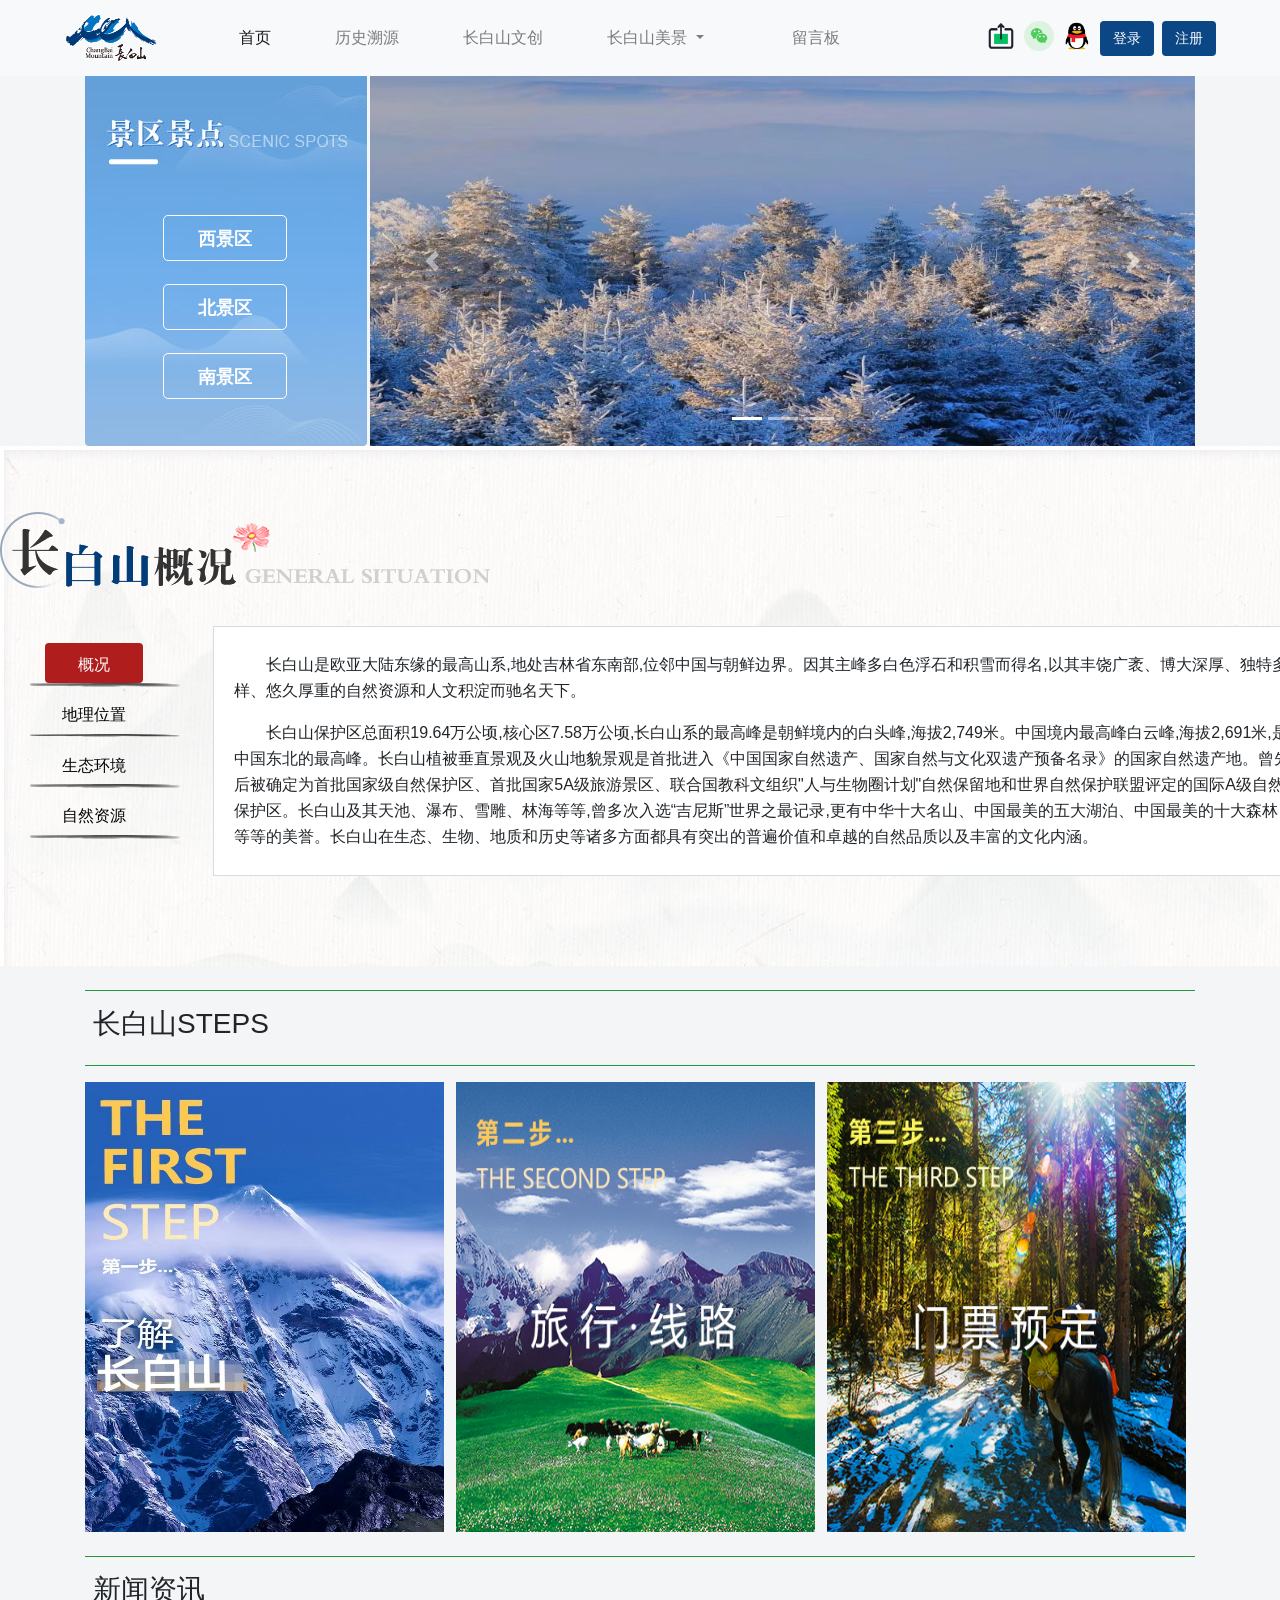
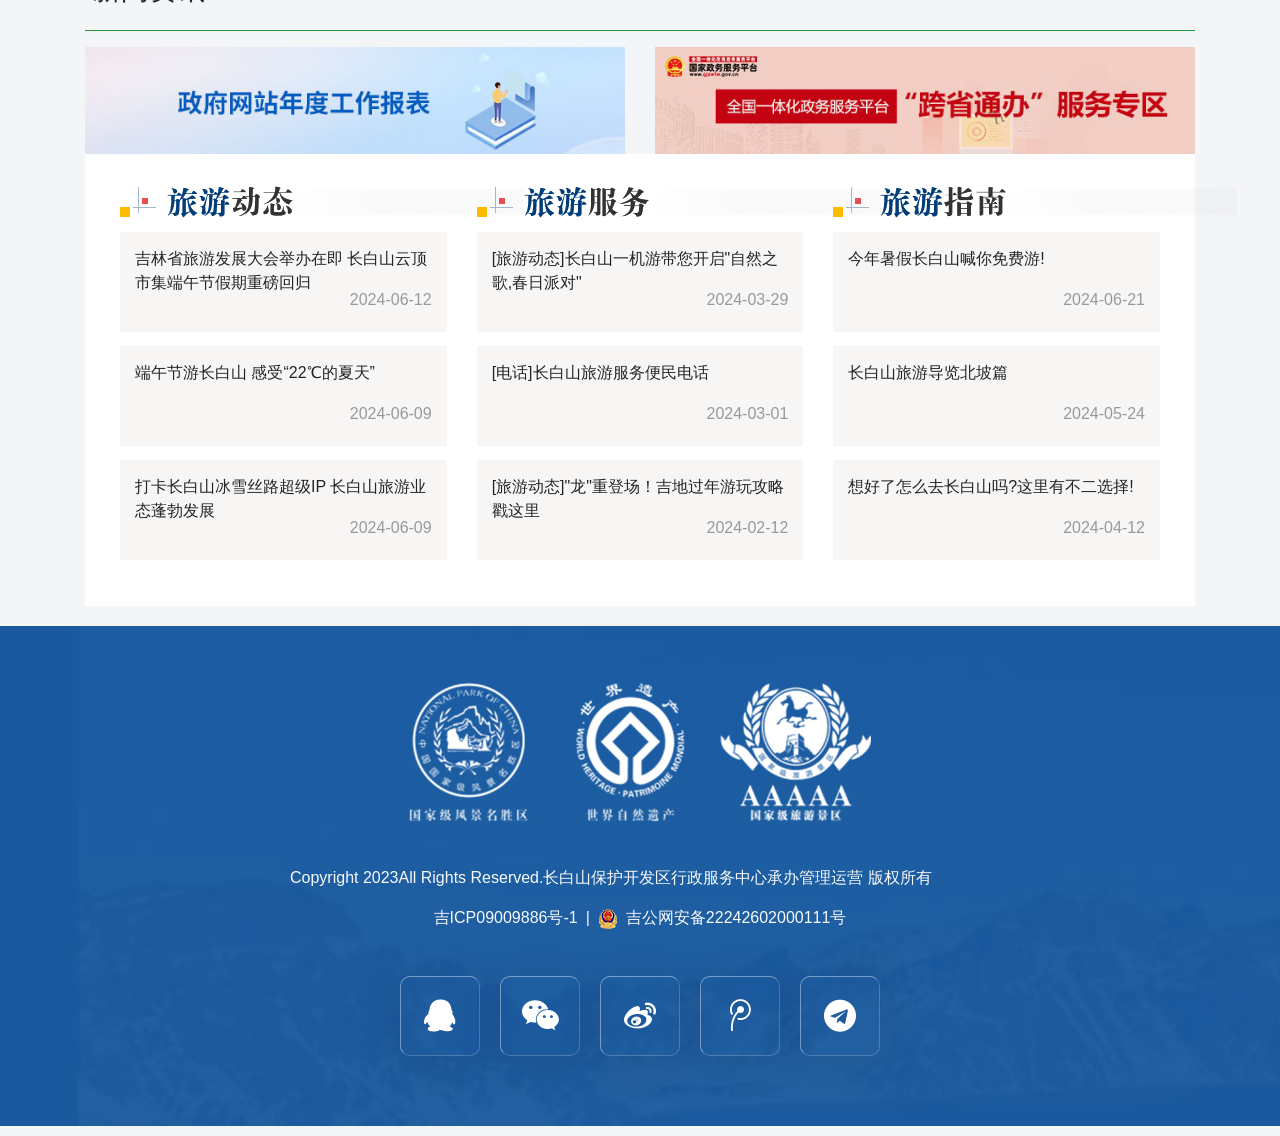
<file: 1/index.html>
<!DOCTYPE html>
<html lang="en">

<head>
  <meta charset="UTF-8">
  <meta name="viewport" content="width=device-width,initial-scale=0.3,minimum-scale=0.4,maximum-scale=0.3,user-scalable=no" />
  <link rel="shortcut icon" href="./images/altitude.ico">
  <link rel="stylesheet" href="bootstrap/css/bootstrap.css">
  <link rel="stylesheet" href="bootstrap/css/base.css">
  <link rel="stylesheet" href="./font-awesome-4.7.0/css/font-awesome.min.css">
  <script src="./bootstrap/js/jquery-3.5.1.slim.min.js"></script>
  <script src="./bootstrap/js/bootstrap.min.js"></script>
  <title>长白山旅游网</title>
</head>

<body>
  <!-- 导航 -->
  <nav class="navbar navbar-expand-lg navbar-light bg-light cbs_header">
    <a class="navbar-brand mr-5 ml-5" href="#"><img src="./images/cbslogo.png" alt="长白山旅游网" height="50px"></a>
    <button class="navbar-toggler" type="button" data-toggle="collapse" data-target="#navbarScroll"
      aria-controls="navbarScroll" aria-expanded="false" aria-label="Toggle navigation">
      <span class="navbar-toggler-icon"></span>
    </button>
    <div class="collapse navbar-collapse" id="navbarScroll">
      <ul class="navbar-nav mr-auto my-2 my-lg-0 navbar-nav-scroll" style="max-height: 100px;">
        <li class="nav-item active mr-4 ml-4">
          <a class="nav-link" href="./首页.html">首页</a>
        </li>
        <li class="nav-item mr-4 ml-4">
          <a class="nav-link" href="#">历史溯源</a>
        </li>
        <li class="nav-item mr-4 ml-4">
          <a class="nav-link" href="文创.html">长白山文创</a>
        </li>
        <li class="nav-item dropdown mr-5 ml-4">
          <a class="nav-link dropdown-toggle" href="#" role="button" data-toggle="dropdown" aria-expanded="false">
            长白山美景
          </a>
          <ul class="dropdown-menu">
            <li><a class="dropdown-item" target="_blank" href="西景区.html">西景区</a></li>
            <li>
              <hr class="dropdown-divider">
            </li>
            <li><a class="dropdown-item" target="_blank" href="北景区.html">北景区</a></li>
            <li>
              <hr class="dropdown-divider">
            </li>
            <li><a class="dropdown-item" target="_blank" href="南景区.html">南景区</a></li>
          </ul>
        </li>
        <li class="nav-item mr-4 ml-4">
          <a class="nav-link" href="留言板.html" target="_blank">留言板</a>
        </li>
      </ul>
      <form class="d-flex">
        <img src="./images/fenxiang_2.png" height="30px" class="mr-2">
        <img src="./images/weixin_1.png" height="30px" alt="" class="mr-2">
        <img src="./images/QQ_1.png" alt="" height="30px" class="mr-2">
        <button class="btn mr-2 an text-light" type="submit"><a href="登录.html" target="_blank">登录</a></button>
        <button class="btn an text-light mr-5" type="submit">注册</button>
      </form>
    </div>
  </nav>
  <!-- 景区 -->
  <div class="container">
    <div class="row">
      <div class="col-3">
        <div class="zxm nav flex-column nav-pills" id="v-pills-tab" role="tablist" aria-orientation="vertical">
          <img src="./images/ly_bj1.jpg" alt="">
          <ul>
            <li><a href="西景区.html" target="_blank">西景区</a></li>
            <li><a href="北景区.html" target="_blank">北景区</a></li>
            <li><a href="南景区.html" target="_blank">南景区</a></li>
          </ul>
        </div>
      </div>
      <!-- 轮播图 -->
      <!-- 轮播图指示器 -->
      <div class="col-9">
        <div id="lunbotu" class="carousel slide" data-ride="carousel" data-slide="" data-interval="2000">
          <ol class="carousel-indicators">
            <li data-target="#lunbotu" data-slide-to="0" class="active"></li>
            <li data-target="#lunbotu" data-slide-to="1"></li>
            <li data-target="#lunbotu" data-slide-to="2"></li>
          </ol>
          <!-- 轮播图结构 -->
          <div class="carousel-inner">
            <div class="carousel-item active">
              <img src="./images/lbt2.jpg" class="d-block w-100" height="370px" alt="...">
            </div>
            <div class="carousel-item">
              <img src="images/lbt3.jpg" class="d-block w-100" height="370px" alt="...">
            </div>
            <div class="carousel-item">
              <img src="images/lbt4.jpg" class="d-block w-100" height="370px" alt="...">
            </div>
          </div>
          <!-- 轮播图左右切换 -->
          <button class="carousel-control-prev" type="button" data-target="#lunbotu" data-slide="prev">
            <span class="carousel-control-prev-icon" aria-hidden="true"></span>
            <span class="sr-only"></span>
          </button>
          <button class="carousel-control-next" type="button" data-target="#lunbotu" data-slide="next">
            <span class="carousel-control-next-icon" aria-hidden="true"></span>
            <span class="sr-only"></span>
          </button>
        </div>
      </div>
    </div>
  </div>
  <!-- 长白山概况 -->
  <div class="ggk">
    <div class="w mt-3">
      <img src="./images/gaikuo.png" alt="">
      <div class="d mt-5 row">
        <div class="col-2">
          <div class="nav flex-column nav-pills" id="v-pills-tab" role="tablist" aria-orientation="vertical">
            <button class="nav-link active gk_tab" id="v-pills-home-tab" data-toggle="pill" data-target="#v-pills-home"
              type="button" role="tab" aria-controls="v-pills-home" aria-selected="true">概况</button>
            <img src="./images/li_bg_1201.png" alt="">
            <button class="nav-link gk_tab" id="v-pills-profile-tab" data-toggle="pill" data-target="#v-pills-profile"
              type="button" role="tab" aria-controls="v-pills-profile" aria-selected="false">地理位置</button>
            <img src="./images/li_bg_1201.png" alt="">
            <button class="nav-link gk_tab" id="v-pills-messages-tab" data-toggle="pill" data-target="#v-pills-messages"
              type="button" role="tab" aria-controls="v-pills-messages" aria-selected="false">生态环境</button>
            <img src="./images/li_bg_1201.png" alt="">
            <button class="nav-link gk_tab" id="v-pills-settings-tab" data-toggle="pill" data-target="#v-pills-settings"
              type="button" role="tab" aria-controls="v-pills-settings" aria-selected="false">自然资源</button>
            <img src="./images/li_bg_1201.png" alt="">
          </div>
        </div>
        <div class="col-10">
          <div class="tab-content sjbk" id="v-pills-tabContent">
            <div class="tab-pane fade show active" id="v-pills-home" role="tabpanel" aria-labelledby="v-pills-home-tab">
              <p>长白山是欧亚大陆东缘的最高山系,地处吉林省东南部,位邻中国与朝鲜边界。因其主峰多白色浮石和积雪而得名,以其丰饶广袤、博大深厚、独特多样、悠久厚重的自然资源和人文积淀而驰名天下。</p>
              <p>
                长白山保护区总面积19.64万公顷,核心区7.58万公顷,长白山系的最高峰是朝鲜境内的白头峰,海拔2,749米。中国境内最高峰白云峰,海拔2,691米,是中国东北的最高峰。长白山植被垂直景观及火山地貌景观是首批进入《中国国家自然遗产、国家自然与文化双遗产预备名录》的国家自然遗产地。曾先后被确定为首批国家级自然保护区、首批国家5A级旅游景区、联合国教科文组织"人与生物圈计划"自然保留地和世界自然保护联盟评定的国际A级自然保护区。长白山及其天池、瀑布、雪雕、林海等等,曾多次入选“吉尼斯”世界之最记录,更有中华十大名山、中国最美的五大湖泊、中国最美的十大森林等等的美誉。长白山在生态、生物、地质和历史等诸多方面都具有突出的普遍价值和卓越的自然品质以及丰富的文化内涵。
              </p>
            </div>
            <div class="tab-pane fade" id="v-pills-profile" role="tabpanel" aria-labelledby="v-pills-profile-tab">
              <p>
                长白山保护开发区管理委员会辖区位于吉林省东南部,行政区域地跨延边朝鲜族自治州的安图县、白山市的抚松县、长白朝鲜族自治县。该区域东南与朝鲜民主主义人民共和国接壤。地理坐标为东经127°28′至128°16′；北纬41°42′至42°25′。全区南北最大长度为128公里,东西最宽达88公里。长白山管委会现驻地池北区（原二道白河镇区）距吉林省省会长春市550公里,距延边州州府延吉市210公里,距延边州安图县城150公里。对外交通联系日趋便捷,现有铁路与池西区和池北区相连,201国道与池西区和池北区相连,302省道与池西区相连；长白山旅游机场的建设完成,由长春通往池西区,由白山市通往池西区,由延吉到池北区高速公路的建设完成,敦白高铁正式通车,长白山保护开发区对外联系将更加便捷。
              </p>
              <p>长白山保护开发区规划范围总面积为13478.78平方公里。由外到内包括三个层次,分别是规划指导区、规划管理区和自然保护区。</p>
            </div>
            <div class="tab-pane fade" id="v-pills-messages" role="tabpanel" aria-labelledby="v-pills-messages-tab">
              <p>
                长白山有由国际 A级自然保护区组成的保存完好的原始森林,有吉林省省级自然保护区——长白山特有树种长白松构成的长白松自然保护区,还有中国最大的红松母树林原始群落,在长白山海拔1,600
                -2,000 米
                的广阔地带珍稀植物和高山花卉繁茂发育,组成的高山大花园堪称东北亚地区各山顶最具特色的自然景观。
              </p>
              <p>
                长白山森林生态系统是亚洲东部保存最为完好的典型的森林生态系统,为人类提供着多方面的生态服务。据统计,长白山保护区森林木材总量约 7.1 * 10 的 8 次方立方米,生态系统年固碳约2.11 * 10 的
                7
                次方吨,每年减少水土流失
                2.83 * 10 的 7次方立方米,水资源承载能力每年约183.16 * 10 的 8 次方吨,另外它还是重要的物种基因库,总体生态服务价值可相当于每年约260.63 * 10 的 8 次方元（人民币）。
              </p>
            </div>
            <div class="tab-pane fade" id="v-pills-settings" role="tabpanel" aria-labelledby="v-pills-settings-tab">
              <p>
                辖区属于受季风影响的温带大陆性山地气候,除具有一般山地气候的特点外,还有明显的垂直气候变化。总的特点是：冬季漫长凛冽,夏季短暂温凉,春季风大干燥,秋季多雾凉爽。年均气温在-7℃至3℃之间,7月份平均气温不超过10℃,1月最冷,月平均气温—20℃左右,最低气温曾出现过零下44℃。年日照时数不足2300小时。无霜期100天左右,山顶只有60天左右。积雪深度一般在50厘米,个别地方可达70厘米。年降水量在700—1400毫米之间,6—9月份降水占全年降水量的60—70％。云雾多,风力大,气压低,是长白山主峰气候的主要特点。尤其是夏季,风云莫测,变化多端。年8级以上大风日数269天,年平均风速为11.7米／秒。年雾凇165天,山顶雾日265天,年均日照数只有100天左右。
              </p>2021年,全区气温偏高,降水略多。平均气温4.8℃,比常年同期高1.2 ℃,比2020年同期高0.2℃;全区平均总降水量890.8毫米,比常年同期多139毫米,比2020年同期多97.4毫米。
              </p>
            </div>
          </div>
        </div>
      </div>
    </div>
  </div>
  <div class="container clearfix">
    <hr class="bg-success text-success mt-4" />
    <h3 class="ml-2">长白山STEPS</h3>
    <hr class="bg-success text-success mt-4" />
    <ul class="big">
      <li>
        <a href="长白山简介.html" target="_blank">
          <span>
            <img src="./images/step1.jpg" class="w-100" height="450px">
          </span>
        </a>
      </li>
      <li>
        <a href="路线.html" target="_blank">
          <span>
            <img src="./images/step2.jpg" class="w-100" height="450px">
          </span>
        </a>
      </li>
      <li>
        <a href="门票.html" target="_blank">
          <span>
            <img src="./images/step3.jpg" class="w-100" height="450px">
          </span>
        </a>
      </li>
    </ul>
  </div>
  <div class="container mt-3">
    <hr class="bg-success text-success mt-4" />
    <h3 class="ml-2">新闻资讯</h3>
    <hr class="bg-success text-success mt-4" />
    <div class="row">
      <img src="./images/gzbb.jpg" alt="" class="d-block w-100 col-6">
      <img src="./images/fwzq.jpg" alt="" class="d-block w-100 col-6">
    </div>
  </div>
  <!-- 旅游 -->
  <div class="R_row1 ly_flex row">
    <div class="col-4 ly_list">
      <!-- 旅游动态 -->
      <h2><img src="./images/ly_tit.png"></h2>
      <ul>
        <li>吉林省旅游发展大会举办在即 长白山云顶市集端午节假期重磅回归<span>2024-06-12</span></li>
        <li>端午节游长白山 感受“22℃的夏天”<span>2024-06-09</span></li>
        <li>打卡长白山冰雪丝路超级IP 长白山旅游业态蓬勃发展<span>2024-06-09</span></li>
      </ul>
    </div>
    <div class="col-4 ly_list">
      <!-- 旅游服务 -->
      <h2><img src="./images/ly_tit1.png"></h2>
      <ul>
        <li>[旅游动态]长白山一机游带您开启"自然之歌,春日派对"<span>2024-03-29</span></li>
        <li>[电话]长白山旅游服务便民电话<span>2024-03-01</span></li>
        <li>[旅游动态]"龙"重登场！吉地过年游玩攻略戳这里<span>2024-02-12</span></li>
      </ul>
    </div>
    <div class="col-4 ly_list">
      <!-- 旅游指南 -->
      <h2><img src="./images/ly_tit2.png"></h2>
      <ul>
        <li>今年暑假长白山喊你免费游!<span>2024-06-21</span></li>
        <li>长白山旅游导览北坡篇<span>2024-05-24</span></li>
        <li>想好了怎么去长白山吗?这里有不二选择!<span>2024-04-12</span></li>
      </ul>
    </div>
  </div>
  <!-- 脚部 -->
  <footer class="foo text-light">
    <div class="text-center">
      <img src="images/tb1.png" class="mt-3" height="140px" />
    </div>
    <div class="pt-4">
      <p>Copyright 2023All Rights Reserved.长白山保护开发区行政服务中心承办管理运营 版权所有</p>
      <p class="text-center">吉ICP09009886号-1<span class="mr-2 ml-2">|</span><img src="images/beian.png"
          class="mr-2" />吉公网安备22242602000111号</p>
      <div class="con1">
        <div class="color"></div>
        <div class="color"></div>
        <div class="color"></div>
        <ul class="bl">
          <li>
            <a href=""><i class="fa fa-qq" aria-hidden="true"></i></a>
          </li>
          <li>
            <a href=""><i class="fa fa-weixin" aria-hidden="true"></i></a>
          </li>
          <li>
            <a href=""><i class="fa fa-weibo" aria-hidden="true"></i></a>
          </li>
          <li>
            <a href=""><i class="fa fa-tencent-weibo" aria-hidden="true"></i></a>
          </li>
          <li>
            <a href=""><i class="fa fa-telegram" aria-hidden="true"></i></a>
          </li>
        </ul>
      </div>
    </div>
  </footer>
</body>

</html>
</file>
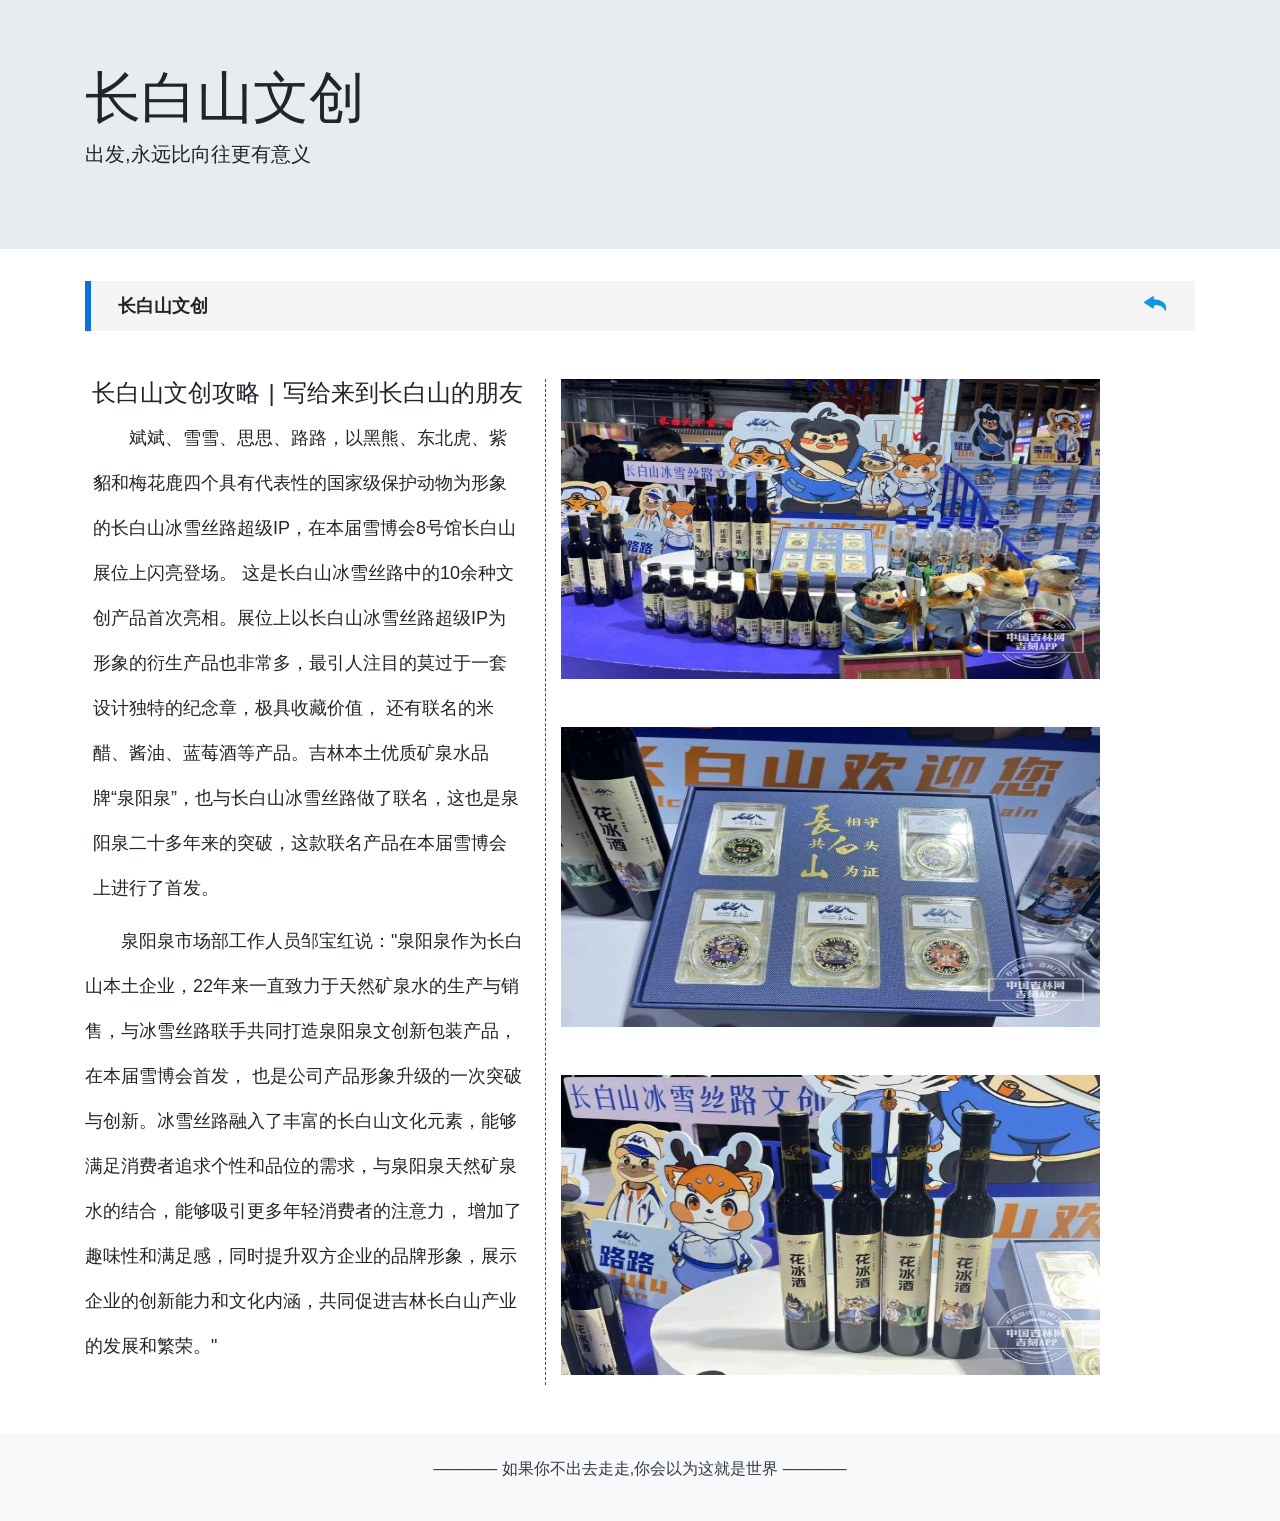
<file: 1/culture.html>
<!DOCTYPE html>
<html>

<head>
    <meta charset="UTF-8">
    <meta name="viewport" content="width=device-width,initial-scale=0.3,minimum-scale=0.4,maximum-scale=0.3,user-scalable=no" />
    <link rel="shortcut icon" href="./images/altitude.ico">
    <link rel="stylesheet" href="bootstrap/css/bootstrap.css">
    <link rel="stylesheet" href="bootstrap/css/base.css">
    <script src="./bootstrap/js/jquery-3.5.1.slim.min.js"></script>
    <script src="./bootstrap/js/bootstrap.min.js"></script>
    <title>长白山旅游网</title>
    <style>
        body {
            background-color: #FFF;
        }

        .zhishi {
            height: 50px;
            line-height: 50px;
            background: #f4f4f4;
            border-left: 6px solid #0874d8;
            text-indent: 27px;
            font-weight: bold;
            font-size: 18px;
        }

        .zhishi a {
            float: right;
            margin-right: 20px;
        }

        .zhishi a img {
            padding-bottom: 10px;
        }

        .wz {
            font-size: 18px;
            text-indent: 36px;
            line-height: 45px;
        }

        .xian {
            border-left: 1px dashed #19692C;
            margin-right: 5px;
        }
    </style>
</head>

<body>
    <div class="jumbotron jumbotron-fluid">
        <div class="container">
            <h1 class="display-4">长白山文创</h1>
            <p class="lead">出发,永远比向往更有意义</p>
        </div>
    </div>
    <div class="container">
        <div class="zhishi mt-4">长白山文创 <a href="首页.html"><img src="./images/fanhui4.png" alt="" width="40px"
                    height="40px"></a>
        </div>
        <div class="row mt-5">
            <div class="col-5">
                <h4 class="text-center">长白山文创攻略<span class="mr-2 ml-2">|</span>写给来到长白山的朋友</h4>
                <p class="m-2 wz">
                    斌斌、雪雪、思思、路路，以黑熊、东北虎、紫貂和梅花鹿四个具有代表性的国家级保护动物为形象的长白山冰雪丝路超级IP，在本届雪博会8号馆长白山展位上闪亮登场。
                    这是长白山冰雪丝路中的10余种文创产品首次亮相。展位上以长白山冰雪丝路超级IP为形象的衍生产品也非常多，最引人注目的莫过于一套设计独特的纪念章，极具收藏价值，
                    还有联名的米醋、酱油、蓝莓酒等产品。吉林本土优质矿泉水品牌“泉阳泉”，也与长白山冰雪丝路做了联名，这也是泉阳泉二十多年来的突破，这款联名产品在本届雪博会上进行了首发。
                </p>
                <p class="wz">
                    泉阳泉市场部工作人员邹宝红说："泉阳泉作为长白山本土企业，22年来一直致力于天然矿泉水的生产与销售，与冰雪丝路联手共同打造泉阳泉文创新包装产品，在本届雪博会首发，
                    也是公司产品形象升级的一次突破与创新。冰雪丝路融入了丰富的长白山文化元素，能够满足消费者追求个性和品位的需求，与泉阳泉天然矿泉水的结合，能够吸引更多年轻消费者的注意力，
                    增加了趣味性和满足感，同时提升双方企业的品牌形象，展示企业的创新能力和文化内涵，共同促进吉林长白山产业的发展和繁荣。"
                </p>
            </div>
            <div class="col-6 xian">
                <img src="images/wc1.jpg" class="w-100" height="300px" />
                <img src="images/wc2.jpg" class="w-100 mt-5" height="300px" />
                <img src="images/wc4.jpg" class="w-100 mt-5" height="300px" />
            </div>
        </div>
    </div>
    <footer class="bg-light text-dark mt-5 text-center">
        <br>
        <p>———— 如果你不出去走走,你会以为这就是世界 ————</p>
        <br>
    </footer>
</body>

</html>
</file>
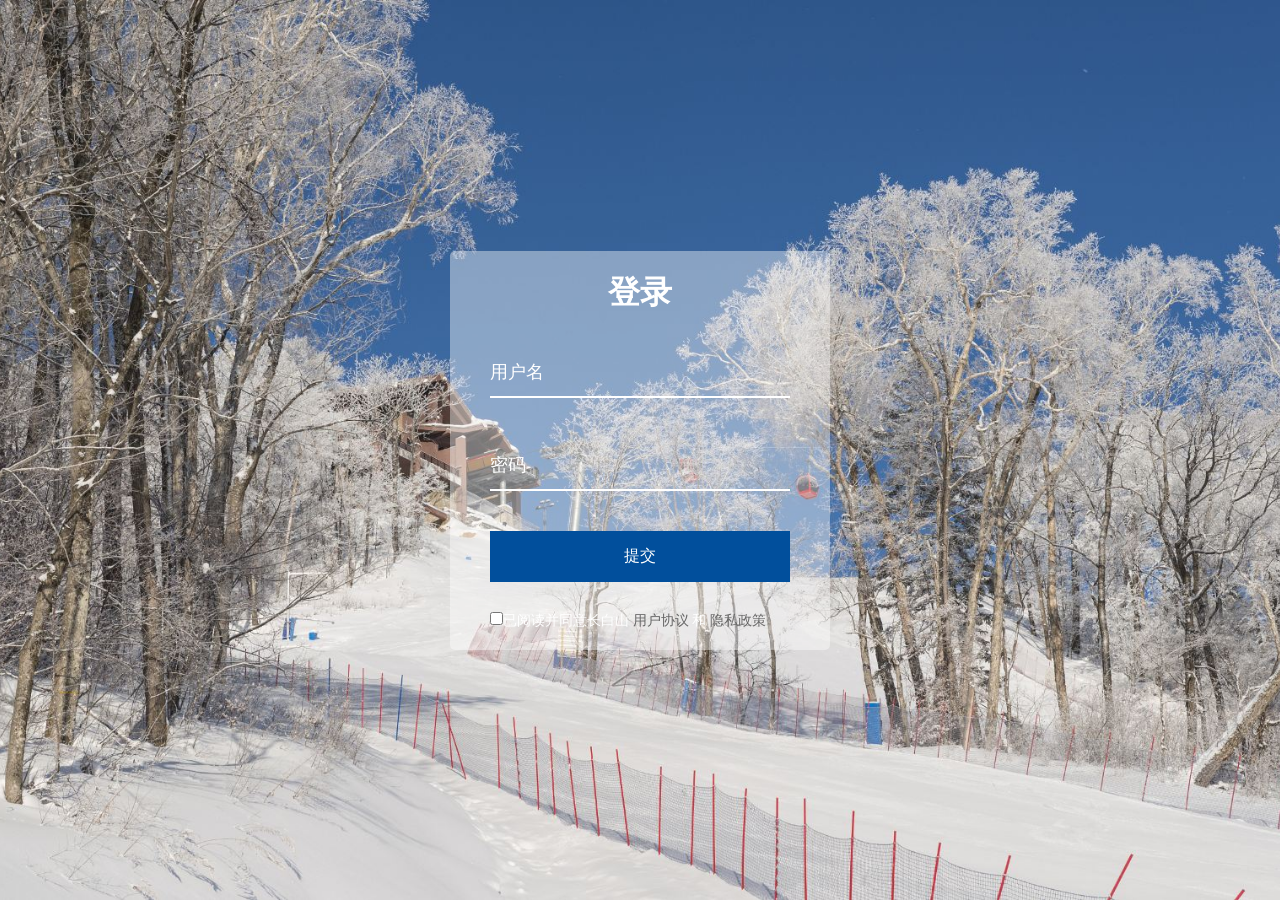
<file: 1/login.html>
<!DOCTYPE html>
<html lang="en">

<head>
    <meta charset="UTF-8">
    <meta http-equiv="X-UA-Compatible" content="IE=edge">
    <meta name="viewport"
        content="width=device-width,initial-scale=0.3,minimum-scale=0.4,maximum-scale=0.3,user-scalable=no" />
    <link rel="shortcut icon" href="./images/altitude.ico">
    <title>长白山旅游网</title>
    <style>
        * {
            margin: 0;
            padding: 0;
            box-sizing: border-box;
        }

        body {
            height: 100vh;
            background: url(./images/dl.jpg) center 0 no-repeat;
            background-size: cover;
            color: white;
            display: flex;
            justify-content: center;
            align-items: center;
        }

        .container {
            background-color: rgba(255, 255, 255, .4);
            padding: 20px 40px;
            border-radius: 5px;
        }

        .container h1 {
            text-align: center;
            margin-bottom: 30px;
        }

        .container h1:hover {
            background-image: linear-gradient(90deg, #ecf5fc, #014f9c);
            background-clip: text;
            -webkit-background-clip: text;
            -webkit-text-fill-color: transparent;
            background-image: linear-gradient(90deg, #ecf5fc, #d2e3f1, #b8d0e7,
                    #9ebedc, #84abd1, #6999c7, #4f86bc, #3574b1, #1b61a7, #014f9c);
            background-size: 200%;
            animation: streamer 3s linear infinite;
        }

        @keyframes streamer {
            0% {
                background-position: 200%;
            }

            100% {
                background-position: 0%;
            }
        }

        .btn {
            cursor: pointer;
            width: 100%;
            background-color: #014f9c;
            color: #fff;
            padding: 15px;
            border: 0;
            font-size: 16px;
            font-family: inherit;
        }

        .btn:focus {
            outline: 0;
        }

        .btn:active {
            transform: scale(0.98);
        }

        .text {
            margin-top: 30px;
        }

        .form-control {
            width: 300px;
            margin: 20px 0 40px;
            position: relative;
        }

        .form-control input {
            width: 100%;
            background-color: transparent;
            border: 0;
            border-bottom: 2px solid #fff;
            display: block;
            padding: 15px 0;
            font-size: 18px;
            color: black;
        }

        .form-control input:focus {
            outline: 0;
            border-bottom-color: lightblue;
        }

        /* valid检测input有没有填 */
        .form-control input:valid {
            border-bottom-color: lightblue;
        }

        /* Email与password的属性 */
        .form-control label {
            position: absolute;
            left: 0;
            top: 15px;
        }

        /* Email与password的动画效果 */
        .form-control label span {
            display: inline-block;
            font-size: 18px;
            transition: all 0.3s cubic-bezier(0.68, -0.55, 0.265, 1.55);
        }

        /* +选择器：选择除了自己之外的其它兄弟元素 */
        .form-control input:focus+label span,
        .form-control input:valid+label span {
            transform: translateY(-30px);
            color: lightblue;
        }

        .text {
            font-size: 14px;
        }

        .text span {
            color: #666;
        }
    </style>
</head>

<body>
    <div class="container">
        <h1>登录</h1>
        <form>
            <div class="form-control">
                <input type="text" required>
                <label>
                    用户名
                </label>
            </div>
            <div class="form-control">
                <input type="password" required>
                <label>
                    密码
                </label>
            </div>
            <button class="btn">提交</button>
            <p class="text"><input type="checkbox">已阅读并同意长白山 <span>用户协议</span> 和 <span>隐私政策</span></p>
        </form>
    </div>
    <script>
        window.onload = function () {
            const labels = document.querySelectorAll(".form-control label")
            labels.forEach(label => {
                label.innerHTML = label.innerText.split('').map((letter, index) => `<span style="transition-delay:${index * 35}ms">${letter}</span>`).join('');
            });
        };

    </script>
</body>

</html>
</file>
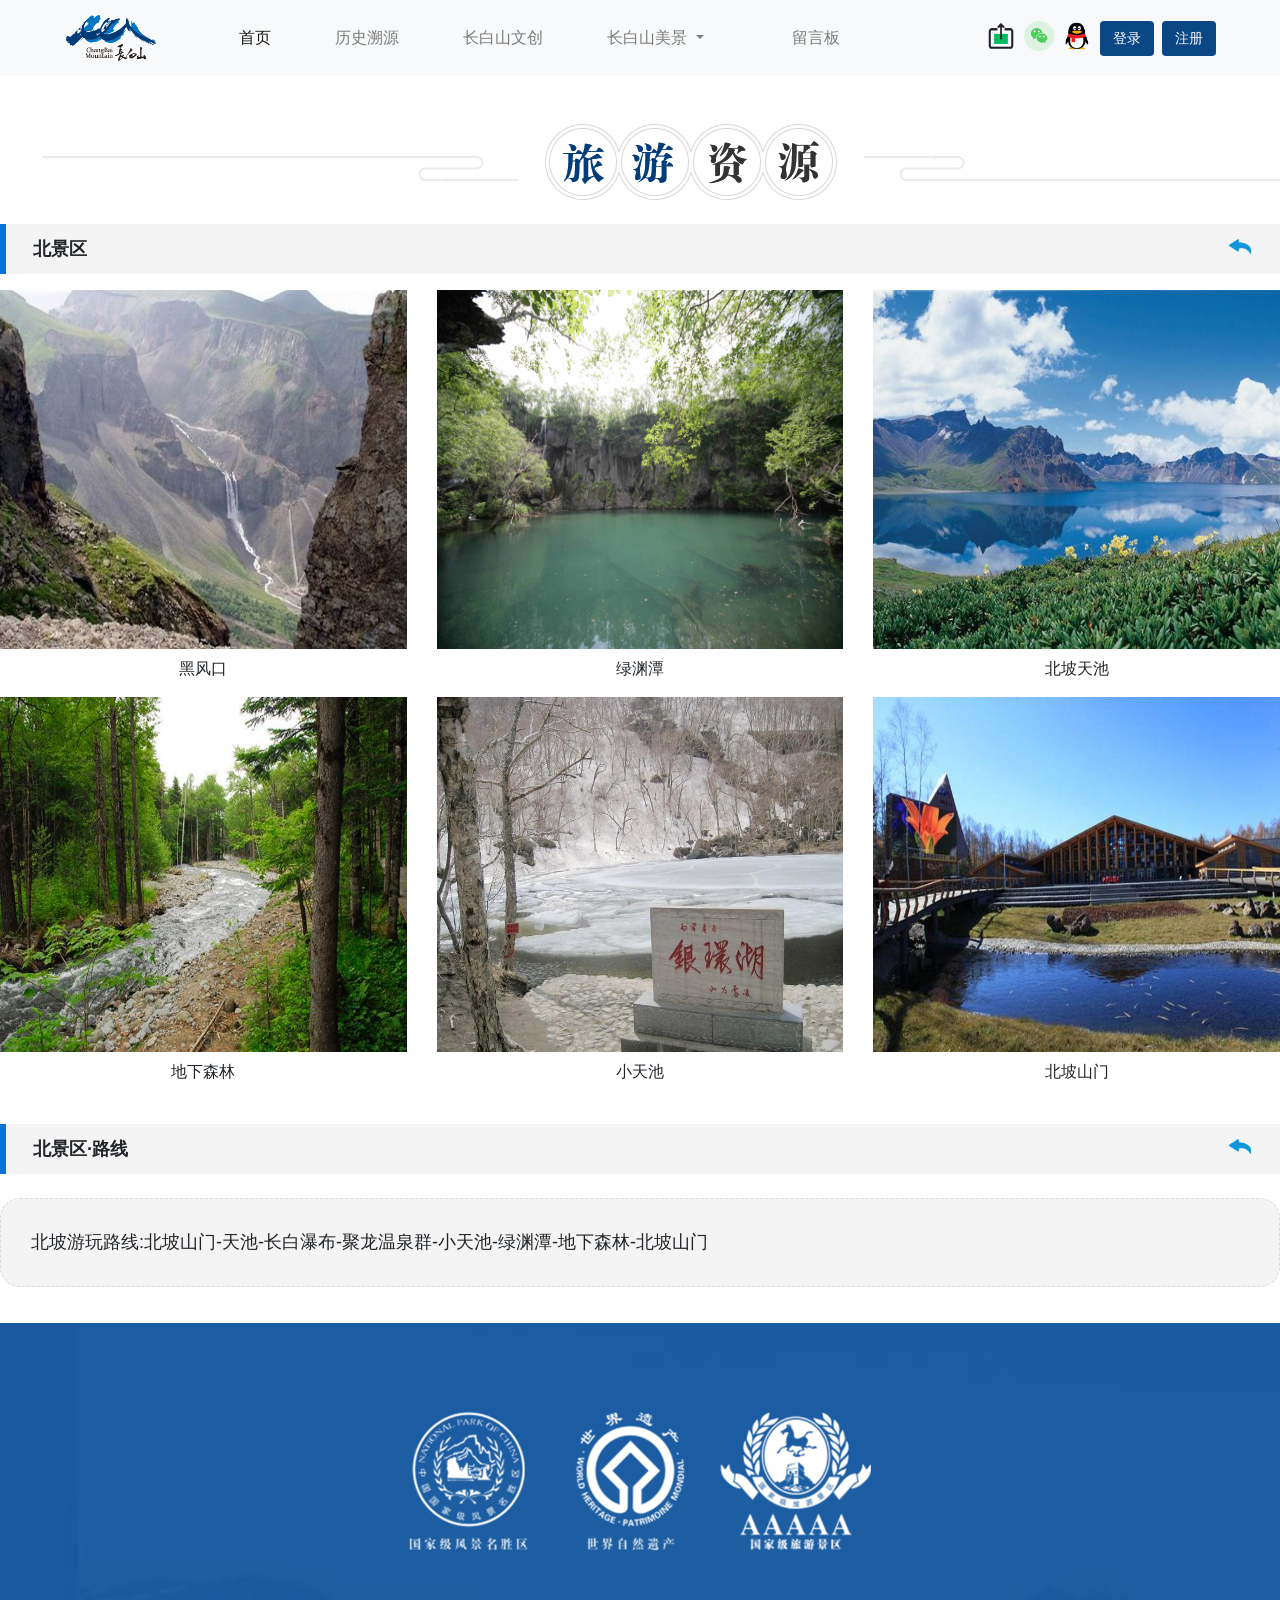
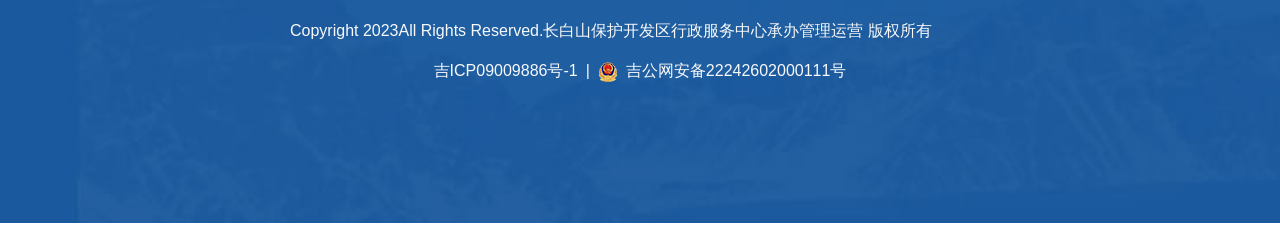
<file: 1/north.html>
<!DOCTYPE html>
<html lang="en">

<head>
  <meta charset="UTF-8">
  <meta name="viewport" content="width=device-width,initial-scale=0.3,minimum-scale=0.4,maximum-scale=0.3,user-scalable=no" />
  <link rel="shortcut icon" href="./images/altitude.ico">
  <link rel="stylesheet" href="bootstrap/css/bootstrap.css">
  <link rel="stylesheet" href="bootstrap/css/base.css">
  <script src="./bootstrap/js/jquery-3.5.1.slim.min.js"></script>
  <script src="./bootstrap/js/bootstrap.min.js"></script>
  <title>长白山旅游网</title>
  <style>
    body {
      background-color: #FFF;
    }

    .zhishi {
      height: 50px;
      line-height: 50px;
      background: #f4f4f4;
      border-left: 6px solid #0874d8;
      text-indent: 27px;
      font-weight: bold;
      font-size: 18px;
    }

    .zhishi a {
      float: right;
      margin-right: 20px;
    }

    .zhishi a img {
      padding-bottom: 10px;
    }

    .text {
      border-radius: 20px;
      padding: 30px;
      font-size: 18px;
      background: #f4f4f4;
      border: 1px dashed #d5dce2;
    }
  </style>
</head>

<body>
  <!-- 导航 -->
  <nav class="navbar navbar-expand-lg navbar-light bg-light cbs_header">
    <a class="navbar-brand mr-5 ml-5" href="#"><img src="./images/cbslogo.png" alt="长白山旅游网" height="50px"></a>
    <button class="navbar-toggler" type="button" data-toggle="collapse" data-target="#navbarScroll"
      aria-controls="navbarScroll" aria-expanded="false" aria-label="Toggle navigation">
      <span class="navbar-toggler-icon"></span>
    </button>
    <div class="collapse navbar-collapse" id="navbarScroll">
      <ul class="navbar-nav mr-auto my-2 my-lg-0 navbar-nav-scroll" style="max-height: 100px;">
        <li class="nav-item active mr-4 ml-4">
          <a class="nav-link" href="./首页.html">首页</a>
        </li>
        <li class="nav-item mr-4 ml-4">
          <a class="nav-link" href="#">历史溯源</a>
        </li>
        <li class="nav-item mr-4 ml-4">
          <a class="nav-link" href="文创.html">长白山文创</a>
        </li>
        <li class="nav-item dropdown mr-5 ml-4">
          <a class="nav-link dropdown-toggle" href="#" role="button" data-toggle="dropdown" aria-expanded="false">
            长白山美景
          </a>
          <ul class="dropdown-menu">
            <li><a class="dropdown-item" target="_blank" href="西景区.html">西景区</a></li>
            <li>
              <hr class="dropdown-divider">
            </li>
            <li><a class="dropdown-item" target="_blank" href="北景区.html">北景区</a></li>
            <li>
              <hr class="dropdown-divider">
            </li>
            <li><a class="dropdown-item" target="_blank" href="南景区.html">南景区</a></li>
          </ul>
        </li>
        <li class="nav-item mr-4 ml-4">
          <a class="nav-link" href="留言板.html" target="_blank">留言板</a>
        </li>
      </ul>
      <form class="d-flex">
        <img src="./images/fenxiang_2.png" height="30px" class="mr-2">
        <img src="./images/weixin_1.png" height="30px" alt="" class="mr-2">
        <img src="./images/QQ_1.png" alt="" height="30px" class="mr-2">
        <button class="btn mr-2 an text-light" type="submit"><a href="登录.html" target="_blank">登录</a></button>
        <button class="btn an text-light mr-5" type="submit">注册</button>
      </form>
    </div>
  </nav>
  <div class="w">
    <img src="./images/lyzy.png" alt="" class="mt-5" style="margin-left: 42px;">
    <div class="zhishi mt-4">北景区<a href="首页.html"><img src="./images/fanhui4.png" alt="" width="40px" height="40px"></a>
    </div>
    <div class="mt-3">
      <div class="row mt-2">
        <div class="col-4"><img src="./images/bjq1_hfk.jpg" alt="" class="d-block w-100 h-100">
          <p class="text-center mt-2">黑风口</p>
        </div>
        <div class="col-4"><img src="./images/bjq2_lyt.jpg" alt="" class="d-block w-100 h-100">
          <p class="text-center mt-2">绿渊潭</p>
        </div>
        <div class="col-4"><img src="./images/bjq_bptc.jpg" alt="" class="d-block w-100 h-100">
          <p class="text-center mt-2">北坡天池</p>
        </div>
      </div>
      <div class="row mt-5">
        <div class="col-4"><img src="./images/bjq_dxsl.jpg" alt="" class="d-block w-100 h-100">
          <p class="text-center mt-2">地下森林</p>
        </div>
        <div class="col-4"><img src="./images/bjq_xtc.jpg" alt="" class="d-block w-100 h-100">
          <p class="text-center mt-2">小天池</p>
        </div>
        <div class="col-4"><img src="./images/bjq_bpsm.jpg" alt="" class="d-block w-100 h-100">
          <p class="text-center mt-2">北坡山门</p>
        </div>
      </div>
    </div>
  </div>
  <div class="w clearfix mt-5">
    <div class="zhishi mt-4">北景区·路线 <a href="首页.html"><img src="./images/fanhui4.png" alt="" width="40px"
          height="40px"></a>
    </div>
    <p class="text mt-4">
      北坡游玩路线:北坡山门-天池-长白瀑布-聚龙温泉群-小天池-绿渊潭-地下森林-北坡山门
    </p>
  </div>
  <!-- 脚部 -->
  <footer class="foo text-light">
    <div class="text-center">
      <img src="images/tb1.png" class="mt-5" height="140px" />
    </div>
    <div class="pt-5">
      <p>Copyright 2023All Rights Reserved.长白山保护开发区行政服务中心承办管理运营 版权所有</p>
      <p class="text-center">吉ICP09009886号-1<span class="mr-2 ml-2">|</span><img src="images/beian.png"
          class="mr-2" />吉公网安备22242602000111号</p>
    </div>
  </footer>
</body>

</html>
</file>
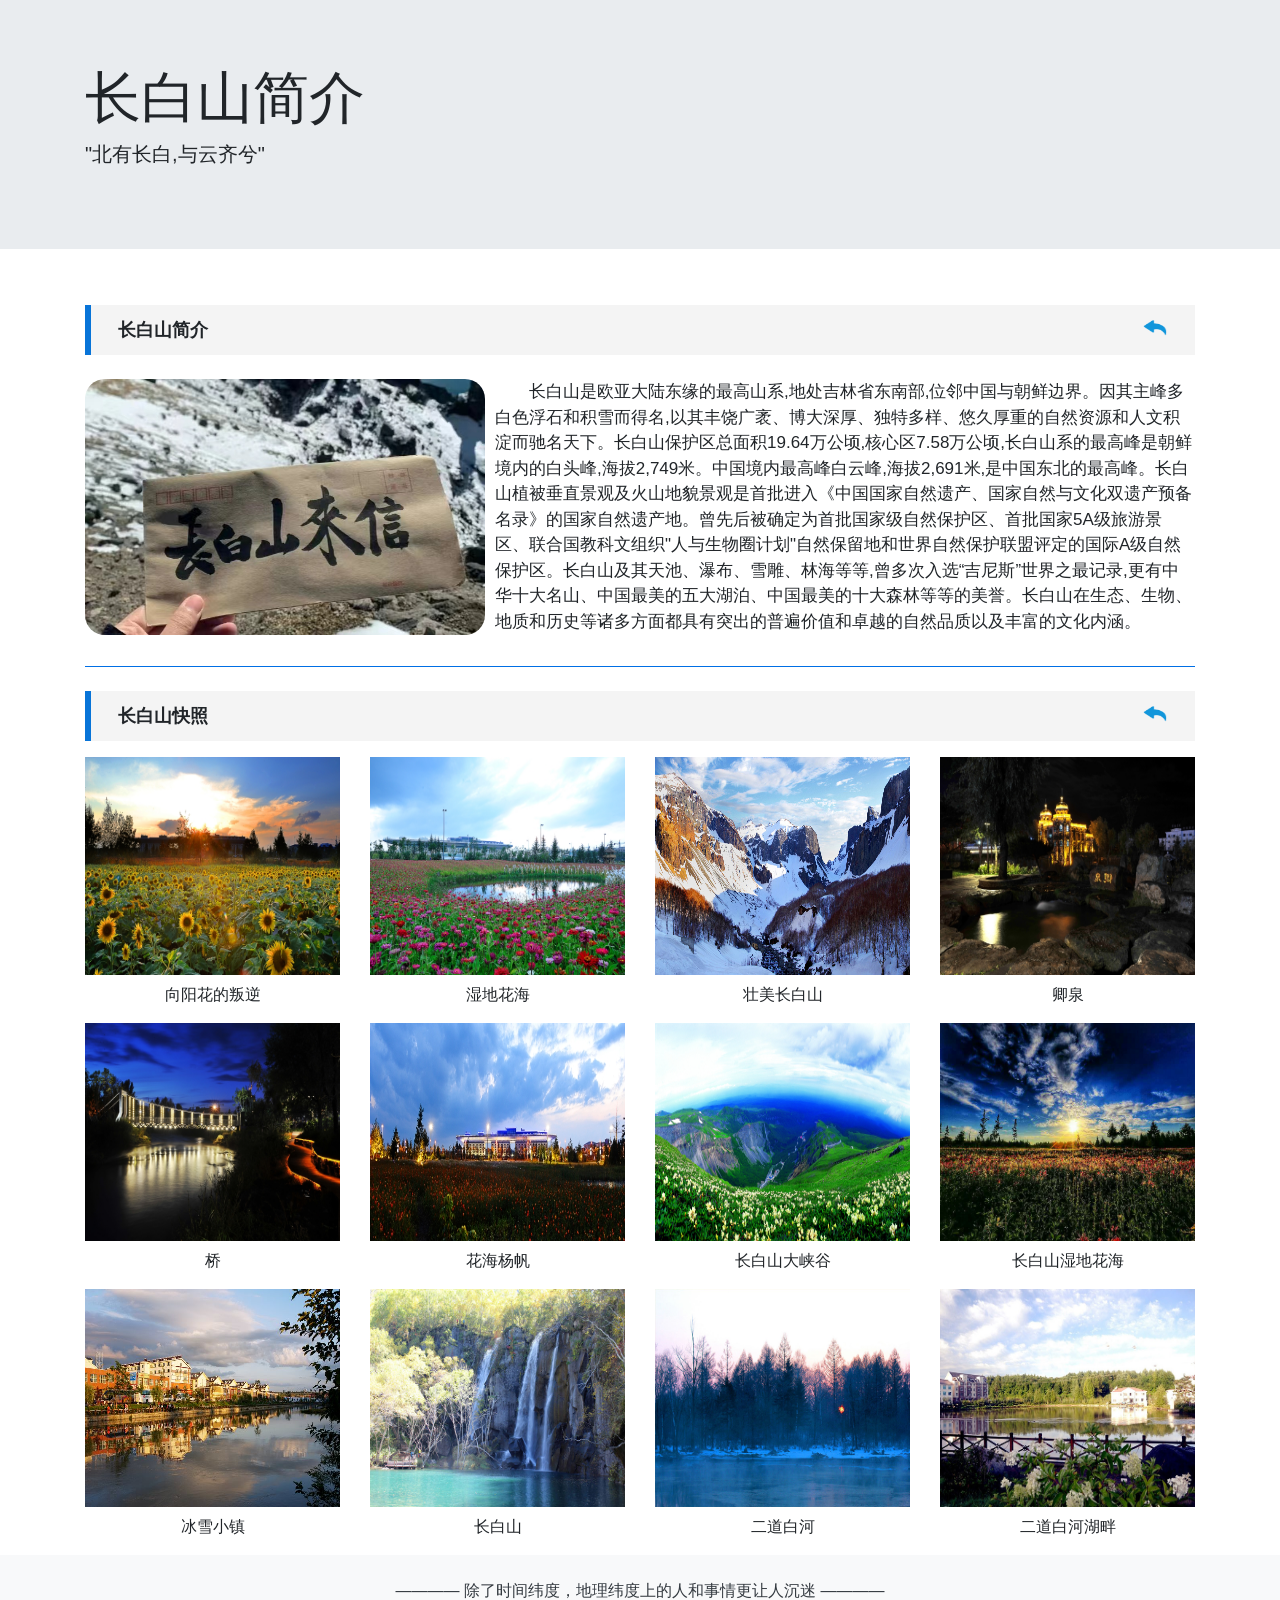
<file: 1/profile.html>
<!DOCTYPE html>
<html lang="en">

<head>
    <meta charset="UTF-8">
  	<meta name="viewport" content="width=device-width,initial-scale=0.3,minimum-scale=0.4,maximum-scale=0.3,user-scalable=no" />
    <link rel="shortcut icon" href="./images/altitude.ico">
    <link rel="stylesheet" href="bootstrap/css/bootstrap.css">
    <link rel="stylesheet" href="bootstrap/css/base.css">
    <script src="./bootstrap/js/jquery-3.5.1.slim.min.js"></script>
    <script src="./bootstrap/js/bootstrap.min.js"></script>
    <title>长白山旅游网</title>
    <style>
        body {
            background-color: #FFF;
        }

        .zhishi {
            height: 50px;
            line-height: 50px;
            background: #f4f4f4;
            border-left: 6px solid #0874d8;
            text-indent: 27px;
            font-weight: bold;
            font-size: 18px;
        }

        .zhishi a {
            float: right;
            margin-right: 20px;
        }

        .zhishi a img {
            padding-bottom: 10px;
        }

        .pic {
            border-radius: 20px;
            width: 400px;
            float: left;
            vertical-align: middle;
        }

        .text {
            float: right;
            width: 700px;
            font-size: 17px;
            text-indent: 34px;
        }
    </style>
</head>

<body>
    <div class="jumbotron jumbotron-fluid">
        <div class="container">
            <h1 class="display-4">长白山简介</h1>
            <p class="lead">"北有长白,与云齐兮"</p>
        </div>
    </div>
    <div class="container clearfix">
        <div class="zhishi mt-4">长白山简介 <a href="首页.html"><img src="./images/fanhui4.png" alt="" width="40px"
                    height="40px"></a>
        </div>
        <img src="./images/cbslx.jpg" alt="" class="mt-4 pic">
        <p class="text mt-4">
            长白山是欧亚大陆东缘的最高山系,地处吉林省东南部,位邻中国与朝鲜边界。因其主峰多白色浮石和积雪而得名,以其丰饶广袤、博大深厚、独特多样、悠久厚重的自然资源和人文积淀而驰名天下。长白山保护区总面积19.64万公顷,核心区7.58万公顷,长白山系的最高峰是朝鲜境内的白头峰,海拔2,749米。中国境内最高峰白云峰,海拔2,691米,是中国东北的最高峰。长白山植被垂直景观及火山地貌景观是首批进入《中国国家自然遗产、国家自然与文化双遗产预备名录》的国家自然遗产地。曾先后被确定为首批国家级自然保护区、首批国家5A级旅游景区、联合国教科文组织"人与生物圈计划"自然保留地和世界自然保护联盟评定的国际A级自然保护区。长白山及其天池、瀑布、雪雕、林海等等,曾多次入选“吉尼斯”世界之最记录,更有中华十大名山、中国最美的五大湖泊、中国最美的十大森林等等的美誉。长白山在生态、生物、地质和历史等诸多方面都具有突出的普遍价值和卓越的自然品质以及丰富的文化内涵。
        </p>
    </div>
    <div class="container">
        <hr class="bg-primary text-primary clearfix">
        <div class="zhishi mt-4">长白山快照 <a href="首页.html"><img src="./images/fanhui4.png" alt="" width="40px"
                    height="40px"></a>
        </div>
        <div class="row mt-3">
            <div class="col-md-3"><img src="./images/kz1.jpg" alt="" class="w-100 h-100">
                <p class="text-center mt-2">向阳花的叛逆</p>
            </div>
            <div class="col-md-3"><img src="./images/kz2.jpg" alt="" class="w-100 h-100">
                <p class="text-center mt-2">湿地花海</p>
            </div>
            <div class="col-md-3"><img src="./images/kz3.jpg" alt="" class="w-100 h-100">
                <p class="text-center mt-2">壮美长白山</p>
            </div>
            <div class="col-md-3"><img src="./images/kz4.jpg" alt="" class="w-100 h-100">
                <p class="text-center mt-2">卿泉</p>
            </div>
        </div>
        <div class="row mt-5">
            <div class="col-md-3"><img src="./images/kz5.jpg" alt="" class="w-100 h-100">
                <p class="text-center mt-2">桥</p>
            </div>
            <div class="col-md-3"><img src="./images/kz6.jpg" alt="" class="w-100 h-100">
                <p class="text-center mt-2">花海杨帆</p>
            </div>
            <div class="col-md-3"><img src="./images/kz7.jpg" alt="" class="w-100 h-100">
                <p class="text-center mt-2">长白山大峡谷</p>
            </div>
            <div class="col-md-3"><img src="./images/kz8.jpg" alt="" class="w-100 h-100">
                <p class="text-center mt-2">长白山湿地花海</p>
            </div>
        </div>
        <div class="row mt-5">
            <div class="col-md-3"><img src="./images/kz9.jpg" alt="" class="w-100 h-100">
                <p class="text-center mt-2">冰雪小镇</p>
            </div>
            <div class="col-md-3"><img src="./images/kz10.jpg" alt="" class="w-100 h-100">
                <p class="text-center mt-2">长白山</p>
            </div>
            <div class="col-md-3"><img src="./images/kz11.jpg" alt="" class="w-100 h-100">
                <p class="text-center mt-2">二道白河</p>
            </div>
            <div class="col-md-3"><img src="./images/kz12.jpg" alt="" class="w-100 h-100">
                <p class="text-center mt-2">二道白河湖畔</p>
            </div>
        </div>
    </div>
    <footer class="bg-light text-dark mt-5 text-center">
        <br>
        <p>———— 除了时间纬度，地理纬度上的人和事情更让人沉迷 ————</p>
        <br>
    </footer>
</body>

</html>
</file>
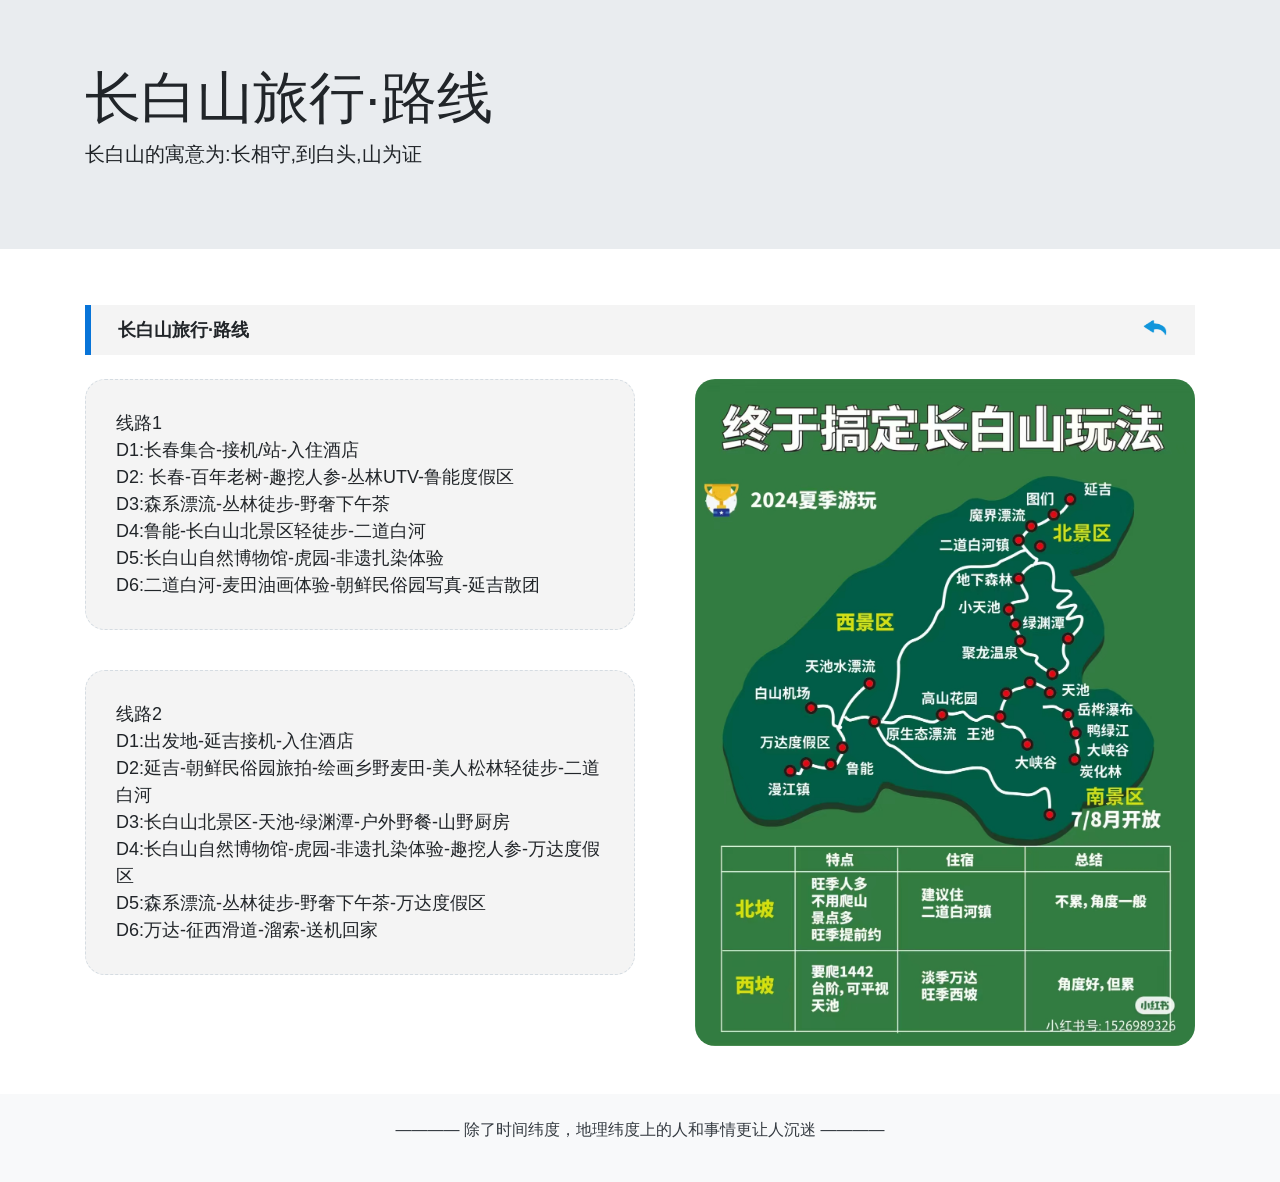
<file: 1/route.html>
<!DOCTYPE html>
<html lang="en">

<head>
    <meta charset="UTF-8">
    <meta name="viewport" content="width=device-width,initial-scale=0.3,minimum-scale=0.4,maximum-scale=0.3,user-scalable=no" />
    <link rel="shortcut icon" href="./images/altitude.ico">
    <link rel="stylesheet" href="bootstrap/css/bootstrap.css">
    <link rel="stylesheet" href="bootstrap/css/base.css">
    <script src="./bootstrap/js/jquery-3.5.1.slim.min.js"></script>
    <script src="./bootstrap/js/bootstrap.min.js"></script>
    <title>长白山旅游路线</title>
    <style>
        body {
            background-color: #FFF;
        }

        .zhishi {
            height: 50px;
            line-height: 50px;
            background: #f4f4f4;
            border-left: 6px solid #0874d8;
            text-indent: 27px;
            font-weight: bold;
            font-size: 18px;
        }

        .zhishi a {
            float: right;
            margin-right: 20px;
        }

        .zhishi a img {
            padding-bottom: 10px;
        }

        .pic {
            border-radius: 20px;
            width: 500px;
            float: right;
            vertical-align: middle;
        }

        .text {
            border-radius: 20px;
            padding: 30px;
            float: left;
            width: 550px;
            font-size: 18px;
            background: #f4f4f4;
            border: 1px dashed #d5dce2;
        }
    </style>
</head>

<body>
    <div class="jumbotron jumbotron-fluid">
        <div class="container">
            <h1 class="display-4">长白山旅行·路线</h1>
            <p class="lead">长白山的寓意为:长相守,到白头,山为证</p>
        </div>
    </div>
    <div class="container clearfix">
        <div class="zhishi mt-4">长白山旅行·路线 <a href="首页.html"><img src="./images/fanhui4.png" alt="" width="40px"
                    height="40px"></a>
        </div>
        <img src="./images/lygl.jpg" alt="" class="pic mt-4">
        <p class="text mt-4">
            线路1<br />
            D1:长春集合-接机/站-入住酒店<br />
            D2: 长春-百年老树-趣挖人参-丛林UTV-鲁能度假区<br />
            D3:森系漂流-丛林徒步-野奢下午茶<br />
            D4:鲁能-长白山北景区轻徒步-二道白河<br />
            D5:长白山自然博物馆-虎园-非遗扎染体验<br />
            D6:二道白河-麦田油画体验-朝鲜民俗园写真-延吉散团<br />
        </p>
        <p class="text mt-4">
            线路2<br />
            D1:出发地-延吉接机-入住酒店<br />
            D2:延吉-朝鲜民俗园旅拍-绘画乡野麦田-美人松林轻徒步-二道白河<br />
            D3:长白山北景区-天池-绿渊潭-户外野餐-山野厨房<br />
            D4:长白山自然博物馆-虎园-非遗扎染体验-趣挖人参-万达度假区<br />
            D5:森系漂流-丛林徒步-野奢下午茶-万达度假区<br />
            D6:万达-征西滑道-溜索-送机回家
        </p>
    </div>
    <footer class="bg-light text-dark mt-5 text-center">
        <br>
        <p>———— 除了时间纬度，地理纬度上的人和事情更让人沉迷 ————</p>
        <br>
    </footer>
</body>

</html>
</file>
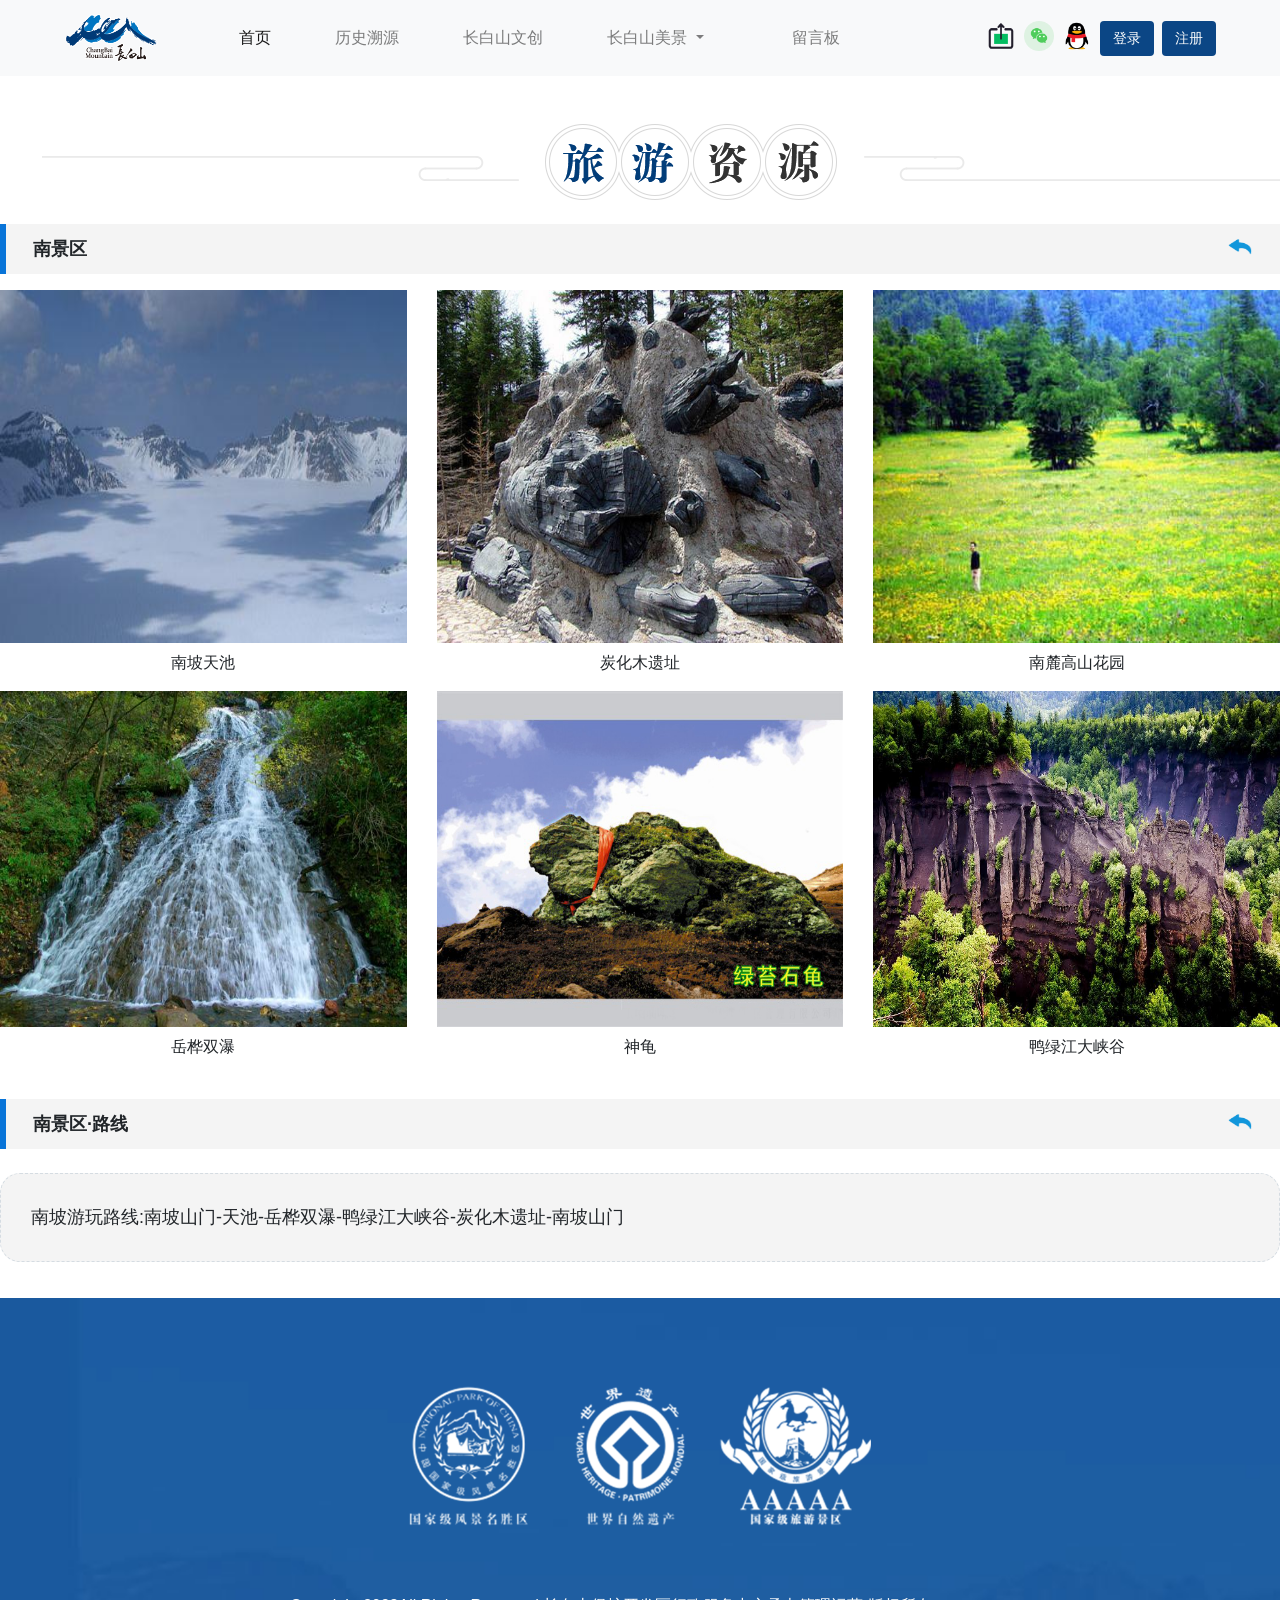
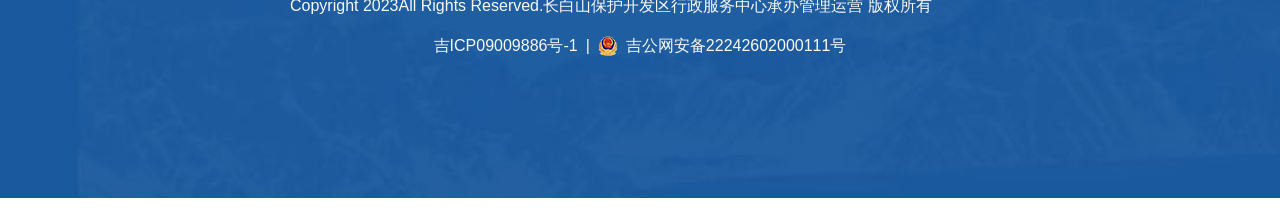
<file: 1/south.html>
<!DOCTYPE html>
<html lang="en">

<head>
  <meta charset="UTF-8">
  <meta name="viewport" content="width=device-width,initial-scale=0.3,minimum-scale=0.4,maximum-scale=0.3,user-scalable=no" />
  <link rel="shortcut icon" href="./images/altitude.ico">
  <link rel="stylesheet" href="bootstrap/css/bootstrap.css">
  <link rel="stylesheet" href="bootstrap/css/base.css">
  <script src="./bootstrap/js/jquery-3.5.1.slim.min.js"></script>
  <script src="./bootstrap/js/bootstrap.min.js"></script>
  <title>长白山旅游网</title>
  <style>
    body {
      background-color: #FFF;
    }

    .zhishi {
      height: 50px;
      line-height: 50px;
      background: #f4f4f4;
      border-left: 6px solid #0874d8;
      text-indent: 27px;
      font-weight: bold;
      font-size: 18px;
    }

    .zhishi a {
      float: right;
      margin-right: 20px;
    }

    .zhishi a img {
      padding-bottom: 10px;
    }

    .text {
      border-radius: 20px;
      padding: 30px;
      font-size: 18px;
      background: #f4f4f4;
      border: 1px dashed #d5dce2;
    }
  </style>
</head>

<body>
  <!-- 导航 -->
  <nav class="navbar navbar-expand-lg navbar-light bg-light cbs_header">
    <a class="navbar-brand mr-5 ml-5" href="#"><img src="./images/cbslogo.png" alt="长白山旅游网" height="50px"></a>
    <button class="navbar-toggler" type="button" data-toggle="collapse" data-target="#navbarScroll"
      aria-controls="navbarScroll" aria-expanded="false" aria-label="Toggle navigation">
      <span class="navbar-toggler-icon"></span>
    </button>
    <div class="collapse navbar-collapse" id="navbarScroll">
      <ul class="navbar-nav mr-auto my-2 my-lg-0 navbar-nav-scroll" style="max-height: 100px;">
        <li class="nav-item active mr-4 ml-4">
          <a class="nav-link" href="./首页.html">首页</a>
        </li>
        <li class="nav-item mr-4 ml-4">
          <a class="nav-link" href="#">历史溯源</a>
        </li>
        <li class="nav-item mr-4 ml-4">
          <a class="nav-link" href="文创.html">长白山文创</a>
        </li>
        <li class="nav-item dropdown mr-5 ml-4">
          <a class="nav-link dropdown-toggle" href="#" role="button" data-toggle="dropdown" aria-expanded="false">
            长白山美景
          </a>
          <ul class="dropdown-menu">
            <li><a class="dropdown-item" target="_blank" href="西景区.html">西景区</a></li>
            <li>
              <hr class="dropdown-divider">
            </li>
            <li><a class="dropdown-item" target="_blank" href="北景区.html">北景区</a></li>
            <li>
              <hr class="dropdown-divider">
            </li>
            <li><a class="dropdown-item" target="_blank" href="南景区.html">南景区</a></li>
          </ul>
        </li>
        <li class="nav-item mr-4 ml-4">
          <a class="nav-link" href="留言板.html" target="_blank">留言板</a>
        </li>
      </ul>
      <form class="d-flex">
        <img src="./images/fenxiang_2.png" height="30px" class="mr-2">
        <img src="./images/weixin_1.png" height="30px" alt="" class="mr-2">
        <img src="./images/QQ_1.png" alt="" height="30px" class="mr-2">
        <button class="btn mr-2 an text-light" type="submit"><a href="登录.html" target="_blank">登录</a></button>
        <button class="btn an text-light mr-5" type="submit">注册</button>
      </form>
    </div>
  </nav>
  <div class="w">
    <img src="./images/lyzy.png" alt="" class="mt-5" style="margin-left: 42px;">
    <div class="zhishi mt-4">南景区<a href="首页.html"><img src="./images/fanhui4.png" alt="" width="40px" height="40px"></a>
    </div>
    <div class="mt-3">
      <div class="row mt-2">
        <div class="col-4"><img src="./images/njq6_nptc.jpg" alt="" class="d-block w-100 h-100">
          <p class="text-center mt-2">南坡天池</p>
        </div>
        <div class="col-4"><img src="./images/njq2_thm.jpg" alt="" class="d-block w-100 h-100">
          <p class="text-center mt-2">炭化木遗址</p>
        </div>
        <div class="col-4"><img src="./images/njq_gshy.jpg" alt="" class="d-block w-100 h-100">
          <p class="text-center mt-2">南麓高山花园</p>
        </div>
      </div>
      <div class="row mt-5">
        <div class="col-4"><img src="./images/njq_yhsp.jpg" alt="" class="d-block w-100 h-100">
          <p class="text-center mt-2">岳桦双瀑</p>
        </div>
        <div class="col-4"><img src="./images/njq_sg.jpg" alt="" class="d-block w-100 h-100">
          <p class="text-center mt-2">神龟</p>
        </div>
        <div class="col-4"><img src="./images/njq_dxg.jpg" alt="" class="d-block w-100 h-100">
          <p class="text-center mt-2">鸭绿江大峡谷</p>
        </div>
      </div>
    </div>
  </div>
  <div class="w clearfix mt-5">
    <div class="zhishi mt-4">南景区·路线 <a href="首页.html"><img src="./images/fanhui4.png" alt="" width="40px"
          height="40px"></a>
    </div>
    <p class="text mt-4">
      南坡游玩路线:南坡山门-天池-岳桦双瀑-鸭绿江大峡谷-炭化木遗址-南坡山门
    </p>
  </div>
  <!-- 脚部 -->
  <footer class="foo text-light">
    <div class="text-center">
      <img src="images/tb1.png" class="mt-5" height="140px" />
    </div>
    <div class="pt-5">
      <p>Copyright 2023All Rights Reserved.长白山保护开发区行政服务中心承办管理运营 版权所有</p>
      <p class="text-center">吉ICP09009886号-1<span class="mr-2 ml-2">|</span><img src="images/beian.png"
          class="mr-2" />吉公网安备22242602000111号</p>
    </div>
  </footer>
</body>

</html>
</file>
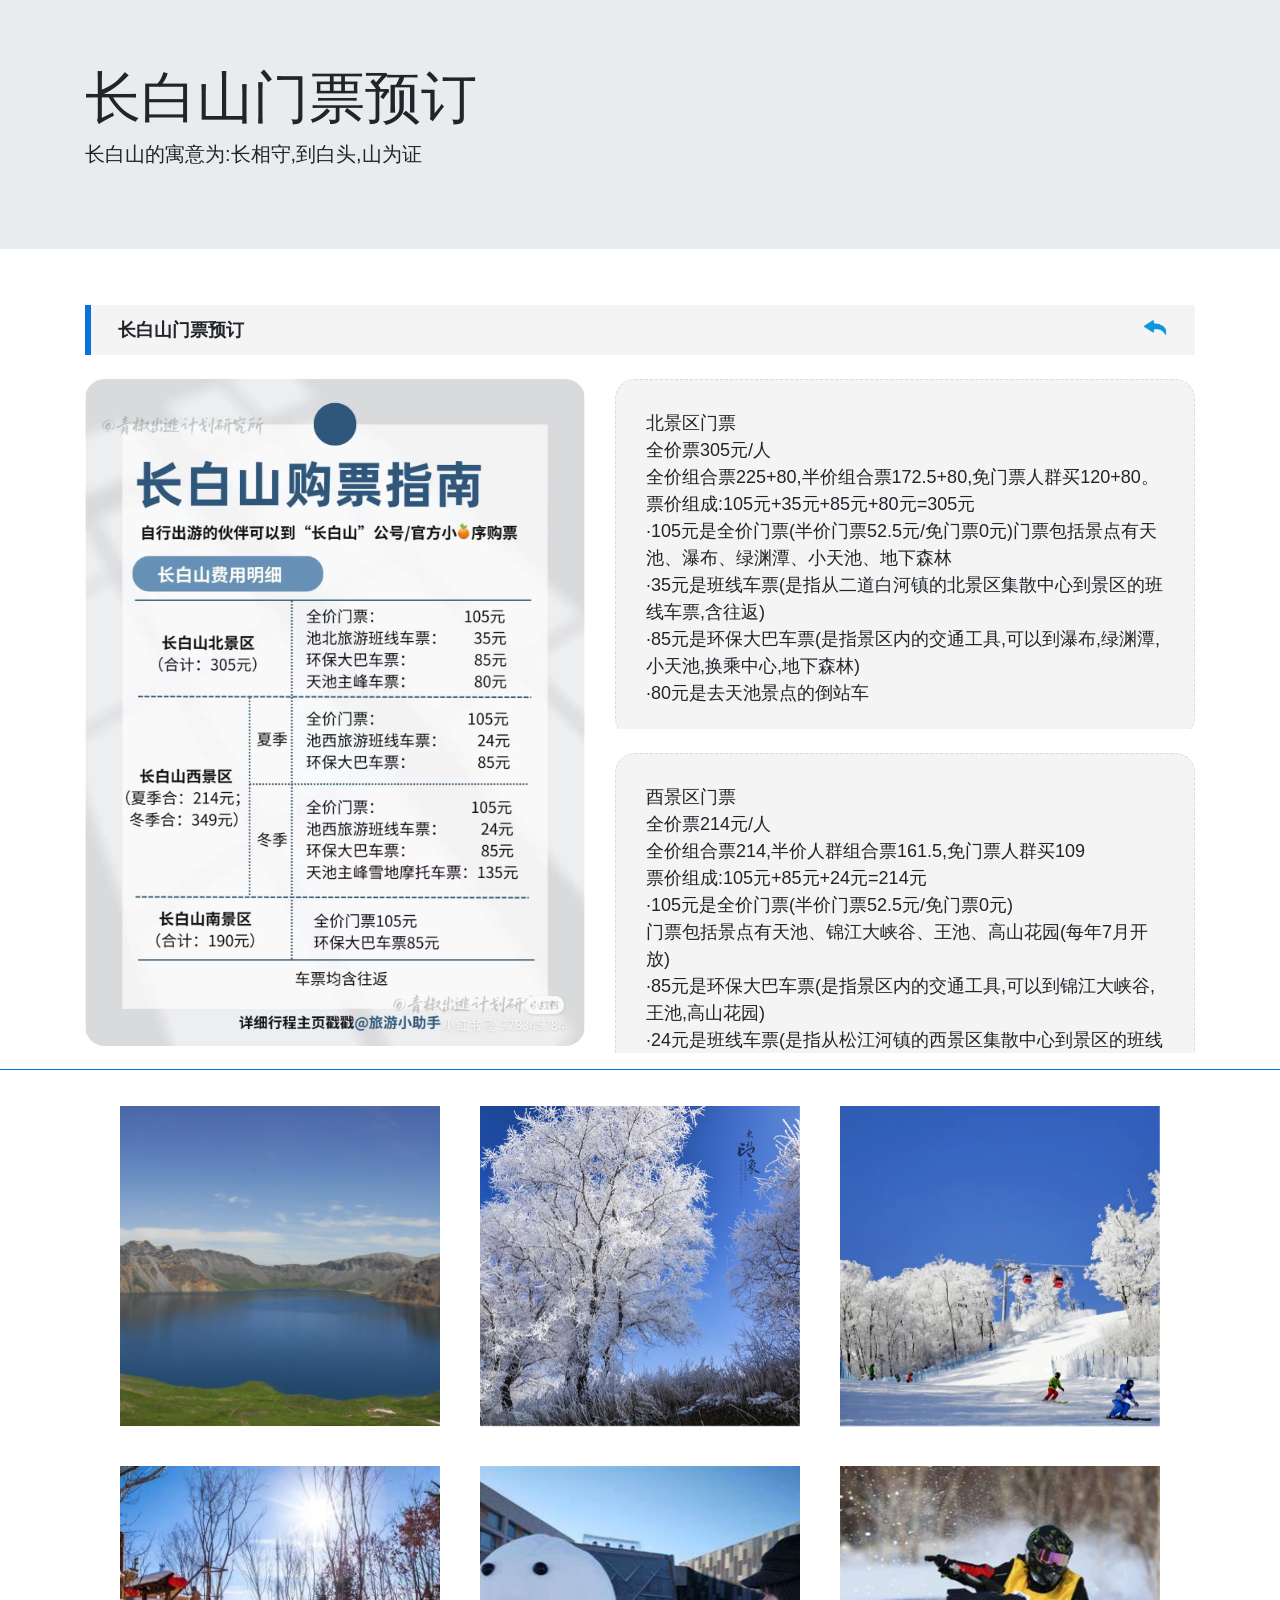
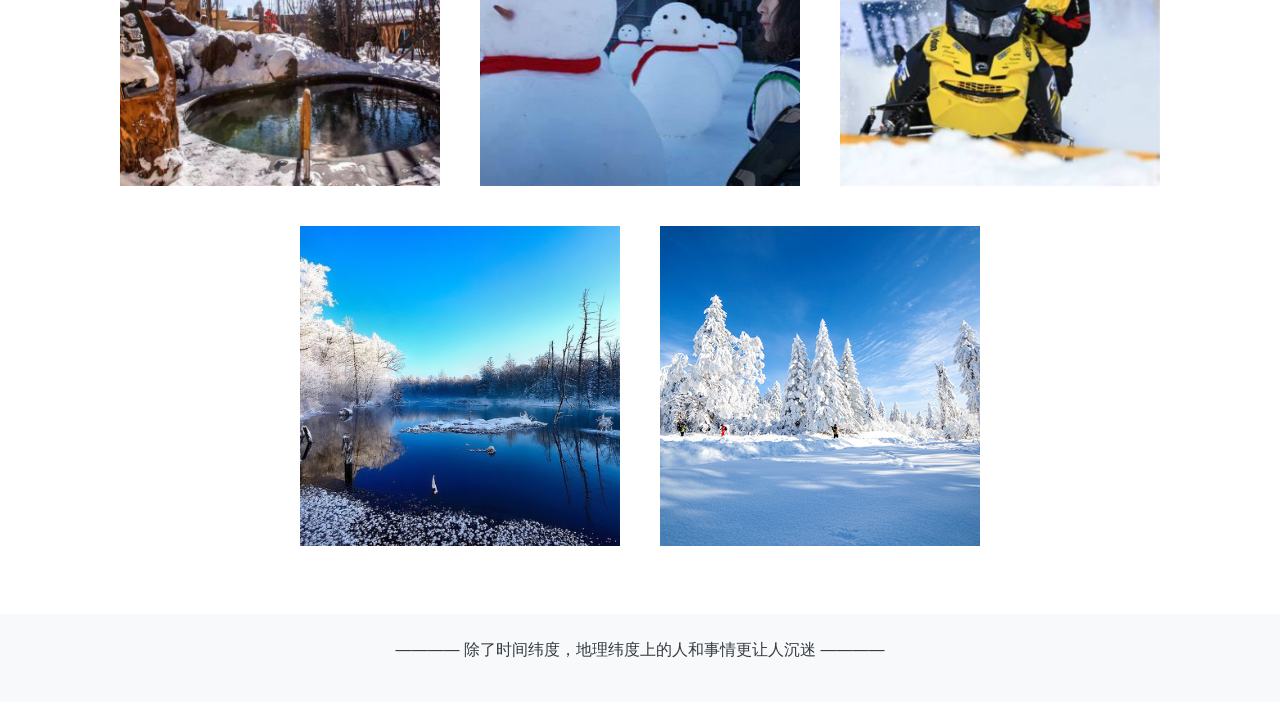
<file: 1/ticket.html>
<!DOCTYPE html>
<html lang="en">

<head>
    <meta charset="UTF-8">
    <meta name="viewport" content="width=device-width,initial-scale=0.3,minimum-scale=0.4,maximum-scale=0.3,user-scalable=no" />
    <link rel="shortcut icon" href="./images/altitude.ico">
    <link rel="stylesheet" href="bootstrap/css/bootstrap.css">
    <link rel="stylesheet" href="bootstrap/css/base.css">
    <script src="./bootstrap/js/jquery-3.5.1.slim.min.js"></script>
    <script src="./bootstrap/js/bootstrap.min.js"></script>
    <title>长白山旅游网</title>
    <style>
        .zhishi {
            height: 50px;
            line-height: 50px;
            background: #f4f4f4;
            border-left: 6px solid #0874d8;
            text-indent: 27px;
            font-weight: bold;
            font-size: 18px;
        }

        .zhishi a {
            float: right;
            margin-right: 20px;
        }

        .zhishi a img {
            padding-bottom: 10px;
        }

        .pic {
            border-radius: 20px;
            width: 500px;
            float: left;
            vertical-align: middle;
        }

        .text {
            border-radius: 20px;
            padding: 30px;
            font-size: 18px;
            background: #f4f4f4;
            border: 1px dashed #d5dce2;
            width: 580px;
        }

        .rig {
            float: right;
        }

        * {
            margin: 0;
            padding: 0;
            box-sizing: border-box;
        }

        body {
            min-height: 100vh;
            justify-content: center;
            align-items: center;
            background: #fff;
        }

        section {
            margin: auto 100px;
            display: flex;
            justify-content: center;
            align-items: center;
            flex-wrap: wrap;
            transform-style: preserve-3d;
        }

        .card_1 {
            position: relative;
            width: 320px;
            height: 320px;
            margin: 20px;
            transform-style: preserve-3d;
            perspective: 1000px;
        }

        .card_1 .box {
            position: absolute;
            top: 0;
            left: 0;
            width: 100%;
            height: 100%;
            transform-style: preserve-3d;
            transition: 1s ease;
        }

        .card_1 .box .img-box {
            position: absolute;
            top: 0;
            left: 0;
            width: 100%;
            height: 100%;
        }

        .card_1 .box .img-box img {
            width: 100%;
            height: 100%;
            object-fit: cover;
        }

        .card_1 .box .con-box {
            position: absolute;
            top: 0;
            left: 0;
            width: 100%;
            height: 100%;
            background-color: #333;
            display: flex;
            justify-content: center;
            align-items: center;
            backface-visibility: hidden;
            transform-style: preserve-3d;
            transform: rotateY(180deg);
        }

        .card_1 .box .con-box div {
            color: #fff;
            padding: 20px;
            background: linear-gradient(30deg, #ecf5fc, #d2e3f1, #b8d0e7,
                    #9ebedc, #84abd1, #6999c7, #4f86bc, #3574b1, #1b61a7, #014f9c);
            transform: translateZ(100px);
        }

        .card_1 .box .con-box div h2 {
            font-size: 20px;
            letter-spacing: 2px;
        }

        .card_1 .box .con-box div p {
            font-size: 15px;
            text-align: justify;
            margin-top: 5px;
        }

        .card_1:hover .box {
            transform: rotateY(180deg);
        }
    </style>
</head>

<body>
    <div class="jumbotron jumbotron-fluid">
        <div class="container">
            <h1 class="display-4">长白山门票预订</h1>
            <p class="lead">长白山的寓意为:长相守,到白头,山为证</p>
        </div>
    </div>
    <div class="container clearfix">
        <div class="zhishi mt-4">长白山门票预订 <a href="首页.html"><img src="./images/fanhui4.png" alt="" width="40px"
                    height="40px"></a>
        </div>
        <img src="./images/gpzn.jpg" alt="" class="pic mt-4 mr-2">
        <div class="mt-4" style="height: 350px;overflow: auto;">
            <p class="text rig">
                北景区门票<br>
                全价票305元/人<br>
                全价组合票225+80,半价组合票172.5+80,免门票人群买120+80。<br>
                票价组成:105元+35元+85元+80元=305元<br>
                ·105元是全价门票(半价门票52.5元/免门票0元)门票包括景点有天池、瀑布、绿渊潭、小天池、地下森林<br>
                ·35元是班线车票(是指从二道白河镇的北景区集散中心到景区的班线车票,含往返)<br>
                ·85元是环保大巴车票(是指景区内的交通工具,可以到瀑布,绿渊潭,小天池,换乘中心,地下森林)<br>
                ·80元是去天池景点的倒站车
            </p>
        </div>
        <div class="mt-4" style="height: 300px; overflow: auto;">
            <p class="text rig">
                酉景区门票<br>
                全价票214元/人<br>
                全价组合票214,半价人群组合票161.5,免门票人群买109<br>
                票价组成:105元+85元+24元=214元<br>
                ·105元是全价门票(半价门票52.5元/免门票0元)<br>
                门票包括景点有天池、锦江大峡谷、王池、高山花园(每年7月开放)<br>
                ·85元是环保大巴车票(是指景区内的交通工具,可以到锦江大峡谷,王池,高山花园)<br>
                ·24元是班线车票(是指从松江河镇的西景区集散中心到景区的班线车票,含往返)
            </p>
        </div>
    </div>
    <div class="w">
        <hr class="bg-primary text-primary">
    </div>
    <section>
        <div class="card_1">
            <div class="box">
                <div class="img-box">
                    <img src="./images/xjq2_xptc.jpg" alt="">
                </div>
                <div class="con-box">
                    <div>
                        <h5>天池主峰</h5>
                        <p>门票:西坡214元/北坡225元</p>
                        <p>开放时间:08:00</p>
                        <p>交通:包车/拼车到达景区</p>
                    </div>
                </div>
            </div>
        </div>
        <div class="card_1">
            <div class="box">
                <div class="img-box">
                    <img src="./images/ws.jpg" alt="">
                </div>
                <div class="con-box">
                    <div>
                        <h5>雾凇漂流</h5>
                        <p>门票:110-175(包含接送车)</p>
                        <p>开放时间:早06:00</p>
                        <p>交通:包车/拼车/自驾</p>
                    </div>
                </div>
            </div>
        </div>
        <div class="card_1">
            <div class="box">
                <div class="img-box">
                    <img src="./images/hx.png" alt="">
                </div>
                <div class="con-box">
                    <div>
                        <h5>滑雪</h5>
                        <p>门票:98元</p>
                        <p>开放时间:08:00</p>
                        <p>交通:包车/拼车/自驾</p>
                    </div>
                </div>
            </div>
        </div>
        <div class="card_1">
            <div class="box">
                <div class="img-box">
                    <img src="./images/wq.jpg" alt="">
                </div>
                <div class="con-box">
                    <div>
                        <h5>温泉</h5>
                        <p>门票:168元</p>
                        <p>开放时间:中午01:00</p>
                        <p>交通:包车/拼车</p>
                    </div>
                </div>
            </div>
        </div>
        <div class="card_1">
            <div class="box">
                <div class="img-box">
                    <img src="./images/xr.jpg" alt="">
                </div>
                <div class="con-box">
                    <div>
                        <h5>雪人大军</h5>
                        <p>门票:免费</p>
                        <p>开放时间:全天</p>
                        <p>交通:包车/拼车/自驾</p>
                    </div>
                </div>
            </div>
        </div>
        <div class="card_1">
            <div class="box">
                <div class="img-box">
                    <img src="./images/mt.jpg" alt="">
                </div>
                <div class="con-box">
                    <div>
                        <h5>雪地摩托</h5>
                        <p>门票:135元(西坡景区)</p>
                        <p>开放时间:08:00</p>
                        <p>交通:包车/拼车到达景区</p>
                    </div>
                </div>
            </div>
        </div>
        <div class="card_1">
            <div class="box">
                <div class="img-box">
                    <img src="./images/lh.jpg" alt="">
                </div>
                <div class="con-box">
                    <div>
                        <h5>老克里湖</h5>
                        <p>门票:98元</p>
                        <p>开放时间:08:00</p>
                        <p>交通:包车/拼车</p>
                    </div>
                </div>
            </div>
        </div>
        <div class="card_1">
            <div class="box">
                <div class="img-box">
                    <img src="./images/xl.jpg" alt="">
                </div>
                <div class="con-box">
                    <div>
                        <h5>雪岭</h5>
                        <p>门票:65-88</p>
                        <p>开放时间:08:00</p>
                        <p>交通:包车/拼车</p>
                    </div>
                </div>
            </div>
        </div>
    </section>
    <footer class="bg-light text-dark mt-5 text-center">
        <br>
        <p>———— 除了时间纬度，地理纬度上的人和事情更让人沉迷 ————</p>
        <br>
    </footer>
</body>

</html>
</file>
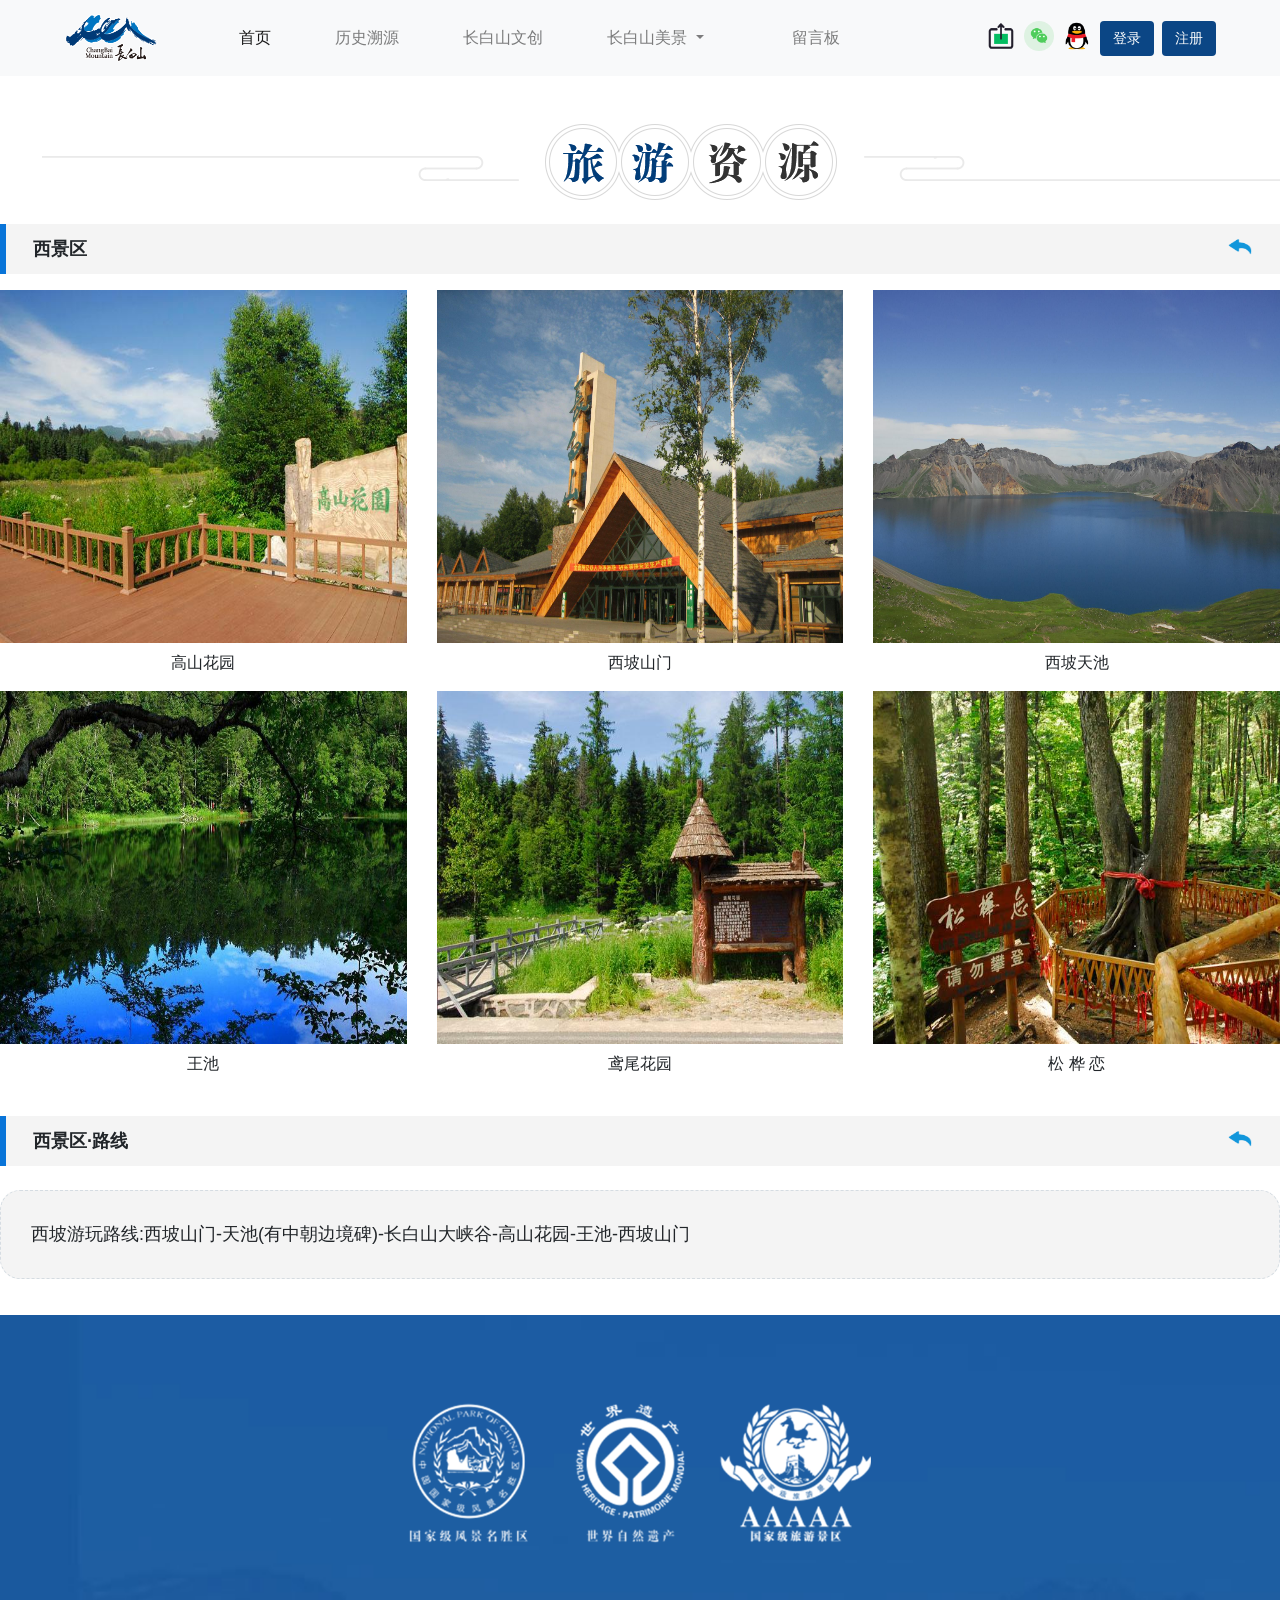
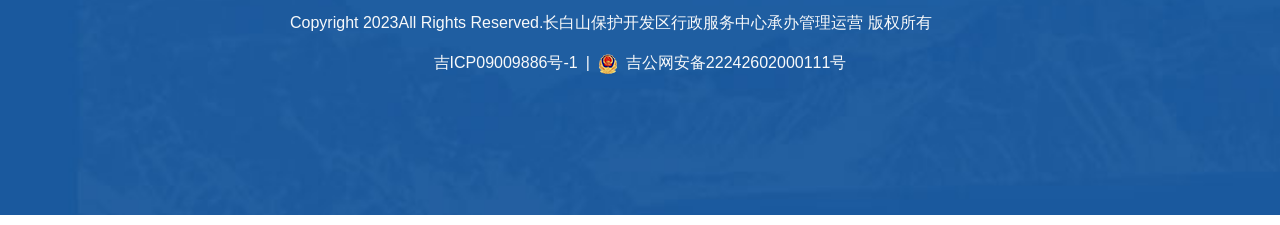
<file: 1/west.html>
<!DOCTYPE html>
<html lang="en">

<head>
  <meta charset="UTF-8">
  <meta http-equiv="X-UA-Compatible" content="IE=edge">
  <meta name="viewport" content="width=device-width,initial-scale=0.3,minimum-scale=0.4,maximum-scale=0.3,user-scalable=no" />
  <link rel="shortcut icon" href="./images/altitude.ico">
  <link rel="stylesheet" href="bootstrap/css/bootstrap.css">
  <link rel="stylesheet" href="bootstrap/css/base.css">
  <script src="./bootstrap/js/jquery-3.5.1.slim.min.js"></script>
  <script src="./bootstrap/js/bootstrap.min.js"></script>
  <title>长白山旅游网</title>
  <style>
    body {
      background-color: #FFF;
    }

    .zhishi {
      height: 50px;
      line-height: 50px;
      background: #f4f4f4;
      border-left: 6px solid #0874d8;
      text-indent: 27px;
      font-weight: bold;
      font-size: 18px;
    }

    .zhishi a {
      float: right;
      margin-right: 20px;
    }

    .zhishi a img {
      padding-bottom: 10px;
    }

    .text {
      border-radius: 20px;
      padding: 30px;
      font-size: 18px;
      background: #f4f4f4;
      border: 1px dashed #d5dce2;
    }
  </style>
</head>

<body>
  <!-- 导航 -->
  <nav class="navbar navbar-expand-lg navbar-light bg-light cbs_header">
    <a class="navbar-brand mr-5 ml-5" href="#"><img src="./images/cbslogo.png" alt="长白山旅游网" height="50px"></a>
    <button class="navbar-toggler" type="button" data-toggle="collapse" data-target="#navbarScroll"
      aria-controls="navbarScroll" aria-expanded="false" aria-label="Toggle navigation">
      <span class="navbar-toggler-icon"></span>
    </button>
    <div class="collapse navbar-collapse" id="navbarScroll">
      <ul class="navbar-nav mr-auto my-2 my-lg-0 navbar-nav-scroll" style="max-height: 100px;">
        <li class="nav-item active mr-4 ml-4">
          <a class="nav-link" href="./首页.html">首页</a>
        </li>
        <li class="nav-item mr-4 ml-4">
          <a class="nav-link" href="#">历史溯源</a>
        </li>
        <li class="nav-item mr-4 ml-4">
          <a class="nav-link" href="文创.html">长白山文创</a>
        </li>
        <li class="nav-item dropdown mr-5 ml-4">
          <a class="nav-link dropdown-toggle" href="#" role="button" data-toggle="dropdown" aria-expanded="false">
            长白山美景
          </a>
          <ul class="dropdown-menu">
            <li><a class="dropdown-item" target="_blank" href="西景区.html">西景区</a></li>
            <li>
              <hr class="dropdown-divider">
            </li>
            <li><a class="dropdown-item" target="_blank" href="北景区.html">北景区</a></li>
            <li>
              <hr class="dropdown-divider">
            </li>
            <li><a class="dropdown-item" target="_blank" href="南景区.html">南景区</a></li>
          </ul>
        </li>
        <li class="nav-item mr-4 ml-4">
          <a class="nav-link" href="留言板.html" target="_blank">留言板</a>
        </li>
      </ul>
      <form class="d-flex">
        <img src="./images/fenxiang_2.png" height="30px" class="mr-2">
        <img src="./images/weixin_1.png" height="30px" alt="" class="mr-2">
        <img src="./images/QQ_1.png" alt="" height="30px" class="mr-2">
        <button class="btn mr-2 an text-light" type="submit"><a href="登录.html" target="_blank">登录</a></button>
        <button class="btn an text-light mr-5" type="submit">注册</button>
      </form>
    </div>
  </nav>
  <div class="w">
    <img src="./images/lyzy.png" alt="" class="mt-5" style="margin-left: 42px;">
    <div class="zhishi mt-4">西景区 <a href="首页.html"><img src="./images/fanhui4.png" alt="" width="40px"
          height="40px"></a></div>
    <div class="mt-3">
      <ul class="row mt-2">
        <div class="col-4"><img src="./images/xjq1.jpg" alt="" class="d-block w-100 h-100">
          <p class="text-center mt-2">高山花园</p>
        </div>
        <div class="col-4"><img src="./images/xjq2_xpsm.jpg" alt="" class="d-block w-100 h-100">
          <p class="text-center mt-2">西坡山门</p>
        </div>
        <div class="col-4"><img src="./images/xjq2_xptc.jpg" alt="" class="d-block w-100 h-100">
          <p class="text-center mt-2">西坡天池</p>
        </div>
      </ul>
      <ul class="row mt-5">
        <div class="col-4"><img src="./images/xjq4_wc.jpg" alt="" class="d-block w-100 h-100">
          <p class="text-center mt-2">王池</p>
        </div>
        <div class="col-4"><img src="./images/xjq5_ywhy.jpg" alt="" class="d-block w-100 h-100">
          <p class="text-center mt-2">鸢尾花园</p>
        </div>
        <div class="col-4"><img src="./images/xjq6_shl.jpg" alt="" class="d-block w-100 h-100">
          <p class="text-center mt-2">松 桦 恋</p>
        </div>
      </ul>
    </div>
  </div>
  <div class="w clearfix mt-5">
    <div class="zhishi mt-4">西景区·路线 <a href="首页.html"><img src="./images/fanhui4.png" alt="" width="40px"
          height="40px"></a>
    </div>
    <p class="text mt-4">
      西坡游玩路线:西坡山门-天池(有中朝边境碑)-长白山大峡谷-高山花园-王池-西坡山门
    </p>
  </div>
  <!-- 脚部 -->
  <footer class="foo text-light">
    <div class="text-center">
      <img src="images/tb1.png" class="mt-5" height="140px" />
    </div>
    <div class="pt-5">
      <p>Copyright 2023All Rights Reserved.长白山保护开发区行政服务中心承办管理运营 版权所有</p>
      <p class="text-center">吉ICP09009886号-1<span class="mr-2 ml-2">|</span><img src="images/beian.png"
          class="mr-2" />吉公网安备22242602000111号</p>
    </div>
  </footer>
</body>

</html>
</file>
<file: 1/bootstrap/css/base.css>
/* css初始化 */
* {
    margin: 0;
    padding: 0;
    box-sizing: border-box;
}

li {
    list-style: none;
}

a {
    color: #000000;
    text-decoration: none;
}

button {
    border: none;
}

/* 解决图片底缝空白的问题 */
img {
    vertical-align: middle;
}

/* 清除浮动 */
.clearfix::before,
.clearfix::after {
    content: '';
    display: table;
}

.clearfix::after {
    content: '';
    clear: both;
}

body {
    /* position: absolute; */
    background-color: #f3f5f7;
}

.cbs_lbt {
    position: relative;
    top: 80px;
    left: 0;
}

.an {
    background: #0b4685;
    height: 35px;
    font-size: 14px;
}

.an a {
    text-decoration: none;
    color: white;
}

.float {
    float: left;
}

.ly_flex {
    display: flex;
    justify-content: space-between;
}

.ly_bg {
    background: url('../../images/ly_bg.jpg') no-repeat;
    padding: 30px 0;
}

.ly_list {
    width: 404px;
}

.ly_list ul li {
    background: #f8f6f5;
    position: relative;
    margin-bottom: 14px;
    height: 100px;
    padding: 15px;
}

.ly_list ul li span {
    position: absolute;
    right: 15px;
    bottom: 20px;
    color: #999;
}

.R_row1 {
    width: 1110px;
    margin: 0 auto;
    background: #FFF;
    padding: 30px 20px;
}

.w button {
    width: 98px;
    height: 40px;
    line-height: 22px;
    border-radius: 6px;
    display: block;
    margin: 0 auto;
    text-align: center;
    padding-bottom: 5px;
    margin-top: 7px;
}

.d img {
    width: 150px;
    margin-left: 30px;
}

.ggk {
    background: url(../../images/cbs_bg.jpg);
    height: 520px;
    padding: 50px 0;
}

.w {
    width: 100%;
    max-width: 1400px;
    margin-left: auto;
    margin-right: auto;
}

.sjbk {
    width: 1100px;
    height: 250px;
    margin-top: 100px;
    padding: 25px 20px;
    background: #fff;
    border: 1px solid #d5dce2;
    position: absolute;
    left: 10px;
    top: -110px;
    line-height: 26px;
    font-size: 16px;
    text-indent: 32px;
}

.overflow {
    /* white-space: nowrap; */
    text-overflow: ellipsis;
    overflow: hidden;
}

/* 景区 */
.zxm {
    position: relative;
}

.zxm ul {
    position: absolute;
    left: 50%;
    margin-left: -50px;
    top: 50%;
    margin-top: -46px;
}

.zxm ul li {
    width: 124px;
    border: 1px solid #fff;
    border-radius: 5px;
    margin: 0 auto 23px;
    height: 46px;
    line-height: 46px;
    text-align: center;
    font-weight: 700;
    font-size: 18px;
}

.zxm ul li a {
    color: #fff;
}

.zxm ul li:hover a {
    color: #2571be;
}

.zxm ul li:hover {
    background-color: #fff;
}

.zxm ul li a:hover {
    color: #2571be;
    text-decoration: none;
}

.bootstrap-frm {
    margin-left: auto;
    margin-right: auto;
    max-width: 500px;
    background: #FFF;
    padding: 20px 30px 20px 30px;
    font: 12px "Helvetica Neue", Helvetica, Arial, sans-serif;
    color: #888;
    text-shadow: 1px 1px 1px #FFF;
    border: 1px solid #DDD;
    border-radius: 5px;
    -webkit-border-radius: 5px;
    -moz-border-radius: 5px;
}

.bootstrap-frm h1 {
    font: 25px "Helvetica Neue", Helvetica, Arial, sans-serif;
    padding: 0px 0px 10px 40px;
    display: block;
    border-bottom: 1px solid #DADADA;
    margin: -10px -30px 30px -30px;
    color: #888;
}

.bootstrap-frm h1>span {
    display: block;
    font-size: 11px;
}

.bootstrap-frm label {
    display: block;
    margin: 0px 0px 5px;
}

.bootstrap-frm label>span {
    float: left;
    width: 20%;
    text-align: right;
    padding-right: 10px;
    margin-top: 10px;
    color: #333;
    font-family: "Helvetica Neue", Helvetica, Arial, sans-serif;
    font-weight: bold;
}

.bootstrap-frm input[type="text"],
.bootstrap-frm input[type="email"],
.bootstrap-frm textarea,
.bootstrap-frm select {
    border: 1px solid #CCC;
    color: #888;
    height: 20px;
    line-height: 15px;
    margin-bottom: 16px;
    margin-right: 6px;
    margin-top: 2px;
    outline: 0 none;
    padding: 5px 0px 5px 5px;
    width: 70%;
    border-radius: 4px;
    -webkit-border-radius: 4px;
    -moz-border-radius: 4px;
    -webkit-box-shadow: inset 0 1px 1px rgba(0, 0, 0, 0.075);
    box-shadow: inset 0 1px 1px rgba(0, 0, 0, 0.075);
    -moz-box-shadow: inset 0 1px 1px rgba(0, 0, 0, 0.075);
}

.bootstrap-frm select {
    background: #FFF url('down-arrow.png') no-repeat right;
    background: #FFF url('down-arrow.png') no-repeat right;
    appearance: none;
    -webkit-appearance: none;
    -moz-appearance: none;
    text-indent: 0.01px;
    text-overflow: '';
    width: 70%;
    height: 35px;
    line-height: 15px;
}

.bootstrap-frm textarea {
    height: 100px;
    padding: 5px 0px 0px 5px;
    width: 70%;
}

.bootstrap-frm .button {
    background: #FFF;
    border: 1px solid #CCC;
    padding: 10px 25px 10px 25px;
    color: #333;
    border-radius: 4px;
}

.bootstrap-frm .button:hover {
    color: #333;
    background-color: #EBEBEB;
    border-color: #ADADAD;
}

.foo {
    height: 500px;
    margin: 10px auto;
    background: url(../../images/footer_bg_20211123.jpg) no-repeat;
    background-size: cover;
}

.foo div {
    margin: 20px auto;
    width: 700px;
    padding-top: 40px;
}

.big li {
    position: relative;
    float: left;
    width: 359px;
    height: 450px;
    margin-right: 12px;
}

.big li:last-child {
    margin-right: 0;
}

.big li span::before {
    content: '';
    position: absolute;
    top: 0;
    left: 0;
    height: 100%;
    width: 100%;
    background: rgba(0, 0, 0, 0.4) url(../../images/jiantou-copy.svg) no-repeat center center;
    background-size: 100px 220px;
    opacity: 0;
    z-index: 1001;
    transition: all 1s;
}

.big li span:hover::before {
    opacity: 1;
}

/* 设置容器为绝对定位，宽度为100%，高度为100vh，居中对齐，背景为渐变色 */
.con1 {
    bottom: -40px;
    position: absolute;
    width: 100%;
    /* height: 100vh; */
    display: flex;
    justify-content: center;
    align-items: center;
}

/* 在容器前添加一个伪元素，作为背景层，高度为50%，模糊效果为5px */
.con1::before {
    content: "";
    position: absolute;
    bottom: 10px;
    /* width: 100%;
    height: 50%; */
    z-index: 1;
    /* border-top: 1px solid rgba(255, 255, 255, 0.5); */
    backdrop-filter: blur(5px);
}

/* 设置三个颜色块，模糊效果为200px */
.con1 .color {
    position: absolute;
    filter: blur(200px);
}

/* 设置无序列表为相对定位，层级为2 */
.bl {
    top: 1762px;
    position: relative;
    display: flex;
    z-index: 2;
}

/* 设置列表项为相对定位，去除列表样式，设置外边距为10px */
.bl li {
    position: relative;
    list-style: none;
    margin: 10px;
}

/* 设置列表项链接为相对定位，宽度为80px，高度为80px，圆角为10px，居中对齐，无文本装饰，字体颜色为白色，字体大小为32px，边框为白色半透明，阴影效果为0px 5px 45px rgba(0, 0, 0, 0.1)，模糊效果为2px */
.bl li a {
    position: relative;
    width: 80px;
    height: 80px;
    display: inline-block;
    border-radius: 10px;
    display: flex;
    justify-content: center;
    align-items: center;
    text-decoration: none;
    color: #fff;
    font-size: 32px;
    border: 1px solid rgba(255, 255, 255, 0.4);
    border-right: 1px solid rgba(255, 255, 255, 0.2);
    border-bottom: 1px solid rgba(255, 255, 255, 0.2);
    box-shadow: 0px 5px 45px rgba(0, 0, 0, 0.1);
    backdrop-filter: blur(2px);
    transition: all 0.5s;
    overflow: hidden;
}

/* 鼠标悬停时，将链接向上移动20px */
.bl li a:hover {
    transform: translateY(-20px);
    text-decoration: none;
    color: #fff;
}

/* 在链接前添加一个伪元素，作为动画效果，宽度为50px，高度为100%，背景色为白色，倾斜45度，向右平移150px */
.bl li a::before {
    content: "";
    position: absolute;
    top: 0px;
    left: 0px;
    width: 50px;
    height: 100%;
    background-color: #fff;
    transform: skewX(45deg) translateX(150px);
    transition: all 0.5s;
}

/* 鼠标悬停时，将伪元素向左平移150px */
.bl li a:hover::before {
    transform: skewX(45deg) translateX(-150px);
}
</file>
